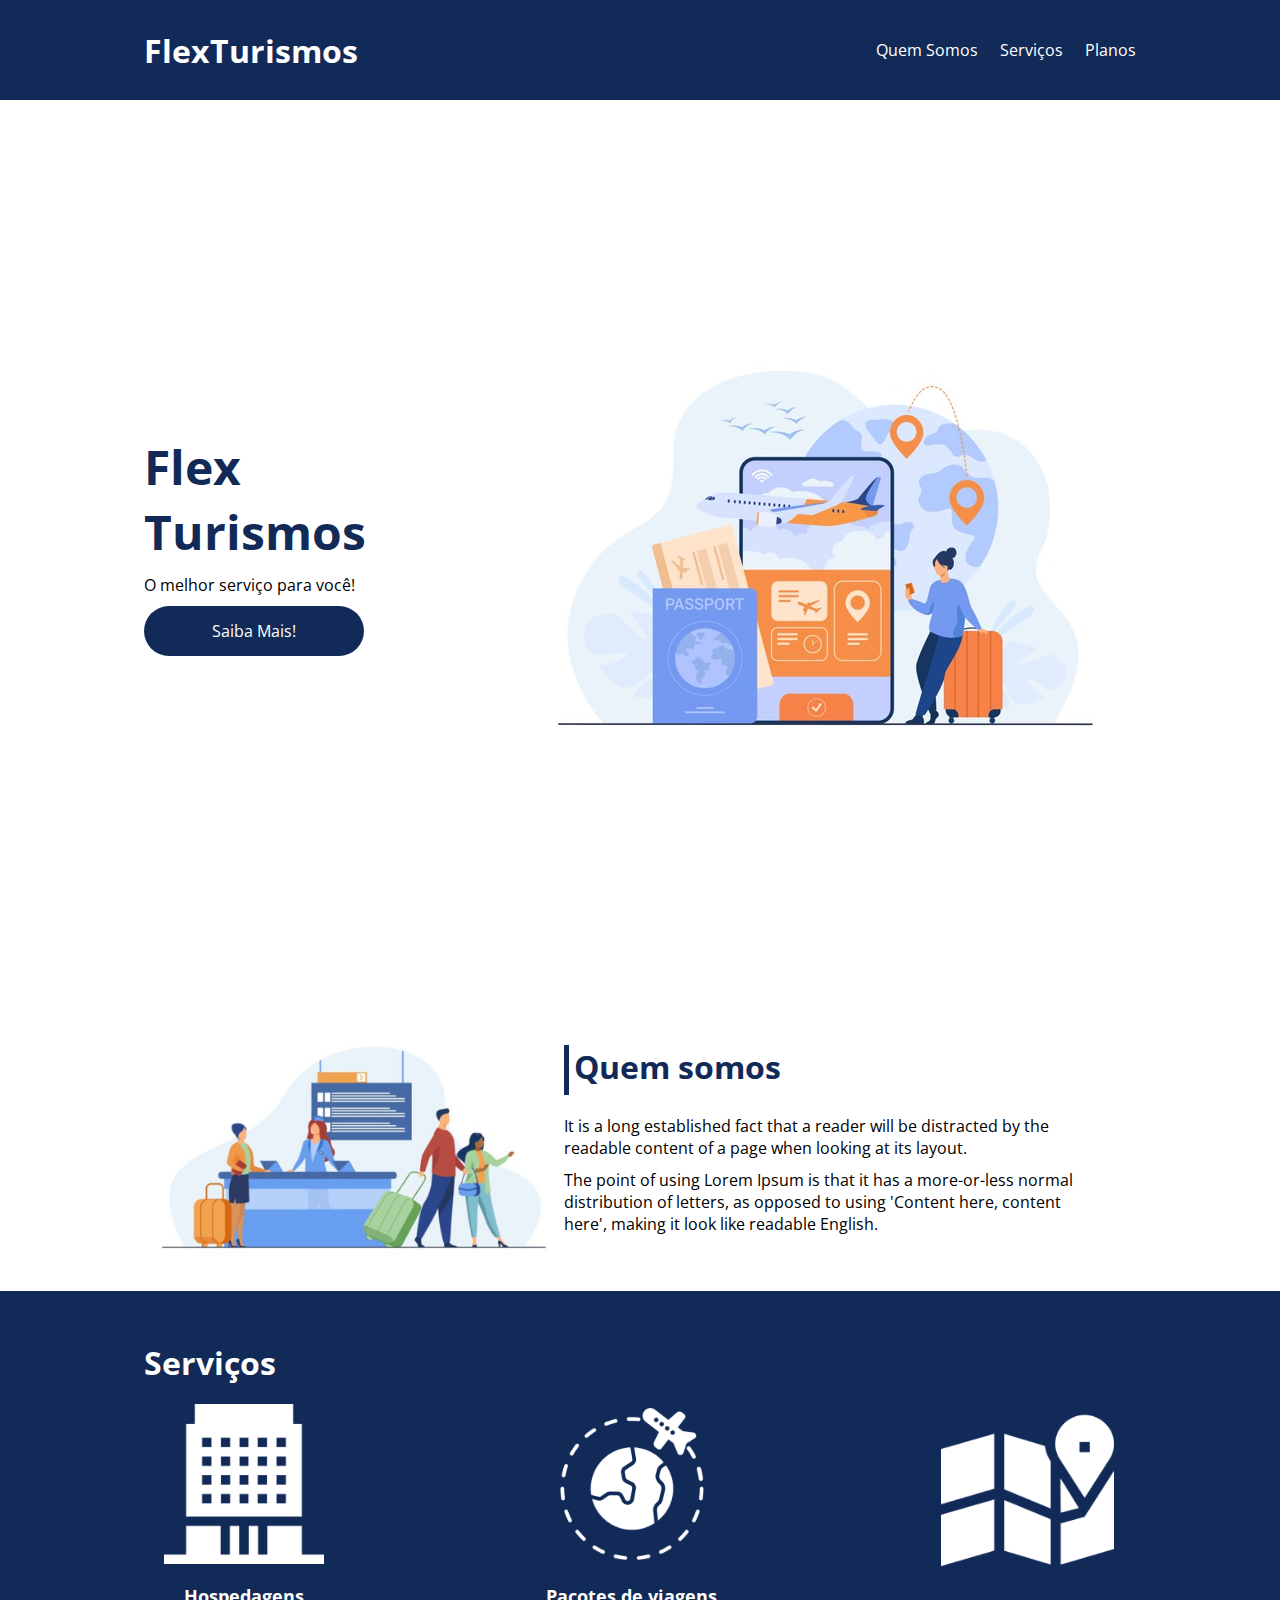
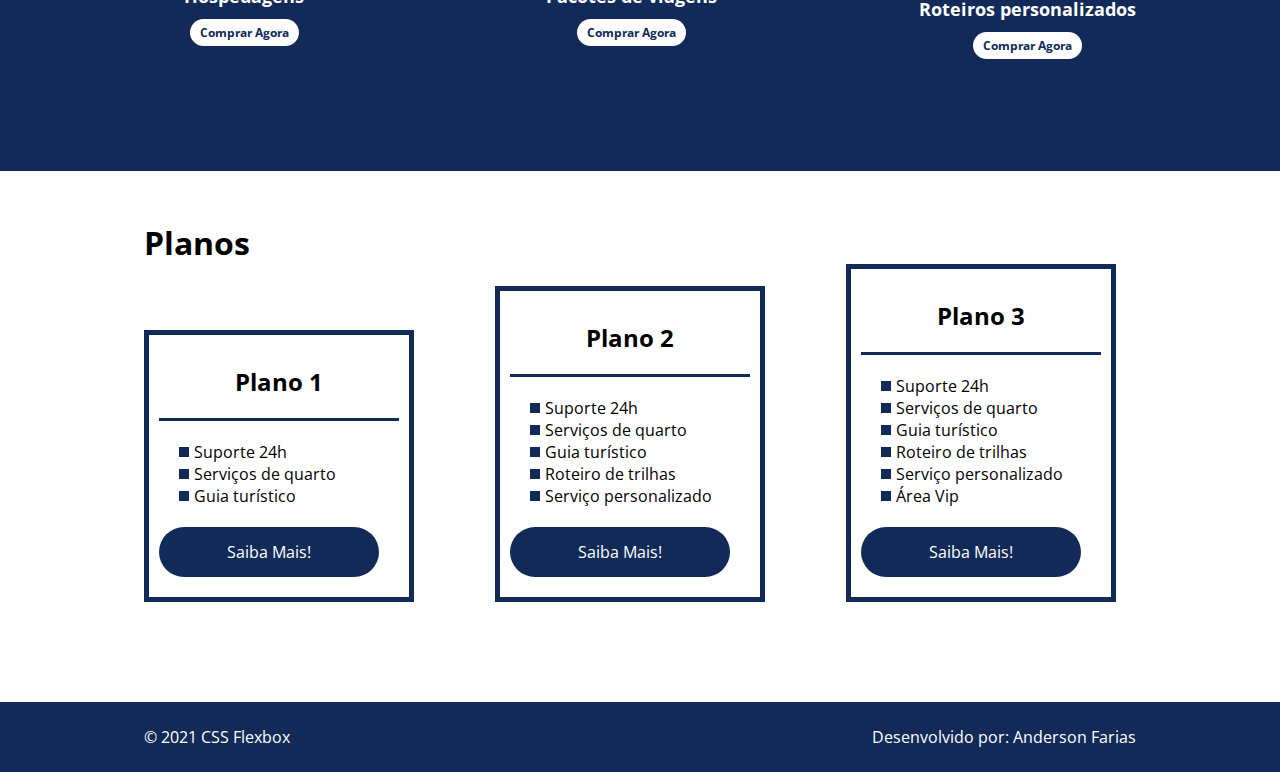
<file: flex-projeto/index.html>
<!DOCTYPE html>
<html lang="pt-br">

<head>
    <meta charset="UTF-8">
    <meta name="viewport" content="width=device-width, initial-scale=1.0">
    <title>Flex Turismos</title>
    <link rel="preconnect" href="https://fonts.googleapis.com/">
    <link rel="preconnect" href="https://fonts.gstatic.com/" crossorigin>
    <link rel="stylesheet" href="https://fonts.googleapis.com/css2?family=Open+Sans:ital,wght@0,300;0,400;0,600;0,700;1,400;1,600&display=swap">
    <link rel="stylesheet" href="./style.css">
</head>

<body>
    <header>
        <div class="flex-container menu">
            <div>
                <h1>FlexTurismos</h1>
            </div>
            <ul class="list-items">
                <li><a href="#quem-somos">Quem Somos</a></li>
                <li><a href="#servicos">Serviços</a></li>
                <li><a href="#planos">Planos</a></li>
            </ul>
        </div>
    </header>

    <div class="flex-container apresentacao">
        <div class="texto-apresentacao">
            <h1>Flex <br>Turismos</h1>
            <p>O melhor serviço para você!</p>
            <a href="" class="btn">Saiba Mais!</a>
        </div>

        <div>
            <div><img src="./images/0-main.png" alt="banner de apresentação"></div>
        </div>
    </div>

    <div class="flex-container" id="quem-somos">
        <div>
            <h2>Quem somos</h2>
            <p>It is a long established fact that a reader will be distracted by the readable content of a page when
                looking at its layout. </p>
            <p>The point of using Lorem Ipsum is that it has a more-or-less normal distribution of letters, as opposed
                to using 'Content here, content here', making it look like readable English.</p>
        </div>

        <div>
            <img src="./images/1-quem-somos.png" alt="balcão de atendimento">
        </div>
    </div>

    <div class="container-externo">
        <div class="flex-container" id="servicos">
            <div>
                <h2>Serviços</h2>
            </div>

            <div class="list-servicos">
                <div class="item-servico">
                    <div><img src="./images/icon-2.png" alt="hospedagens"></div>
                    <p>Hospedagens</p>
                    <a href="#">Comprar Agora</a>
                </div>

                <div class="item-servico">
                    <div><img src="./images/icon-1.png" alt="pacote de viagens"></div>
                    <p>Pacotes de viagens</p>
                    <a href="#">Comprar Agora</a>
                </div>

                <div class="item-servico">
                    <div><img src="./images/icon-3.png" alt="roteiros personalizados"></div>
                    <p>Roteiros personalizados</p>
                    <a href="#">Comprar Agora</a>
                </div>

            </div>
        </div>
    </div>

    <div class="flex-container" id="planos">
        
        <div>
            <h2>Planos</h2>
        </div>

        <div class="list-planos">
            <div class="item-plano">
                <h3>Plano 1</h3>
                <ul>
                    <li>Suporte 24h</li>
                    <li>Serviços de quarto</li>
                    <li>Guia turístico</li>
                </ul>
                <a href="#" class="btn">Saiba Mais!</a>
            </div>

            <div class="item-plano">
                <h3>Plano 2</h3>
                <ul>
                    <li>Suporte 24h</li>
                    <li>Serviços de quarto</li>
                    <li>Guia turístico</li>
                    <li>Roteiro de trilhas</li>
                    <li>Serviço personalizado</li>
                </ul>
                <a href="#" class="btn">Saiba Mais!</a>
            </div>

            <div class="item-plano">
                <h3>Plano 3</h3>
                <ul>
                    <li>Suporte 24h</li>
                    <li>Serviços de quarto</li>
                    <li>Guia turístico</li>
                    <li>Roteiro de trilhas</li>
                    <li>Serviço personalizado</li>
                    <li>Área Vip</li>
                </ul>
                <a href="#" class="btn">Saiba Mais!</a>
            </div>
        </div>
    </div>

    <footer>
        <div class="flex-container footer">
            <p>&copy; 2021 CSS Flexbox</p>
            <p>Desenvolvido por: Anderson Farias</p>
        </div>
    </footer>
</body>

</html>
</file>
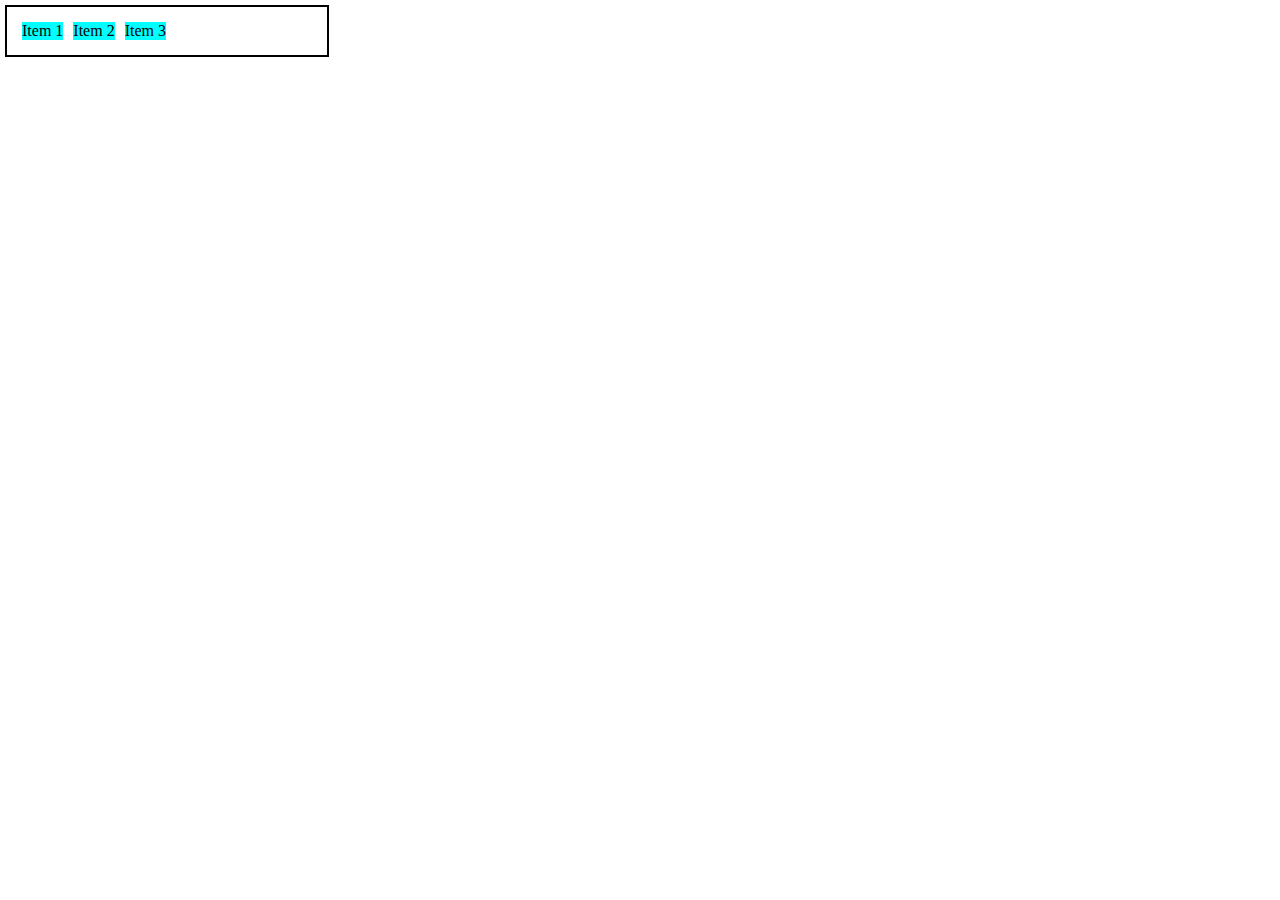
<file: flexbox-css-dio/0-display-flex.html>
<!DOCTYPE html>
<html lang="en">
<head>
    <meta charset="UTF-8">
    <meta http-equiv="X-UA-Compatible" content="IE=edge">
    <meta name="viewport" content="width=device-width, initial-scale=1.0">
    <title>Fundamentos - display flex</title>
    <style>
        body {
            background-color: white;
            color: black;
            margin: 5px;
        }
        .flex {
            max-width: 300px;
            padding: 10px;
            border: 2px solid black;
            display: flex;
        }
        .item {
            background-color: aqua;
            margin: 5px;
        }
    </style>
</head>
<body>
    <div class="flex">
        <div class="item">Item 1</div>
        <div class="item">Item 2</div>
        <div class="item">Item 3</div>
    </div>
</body>
</html>
</file>
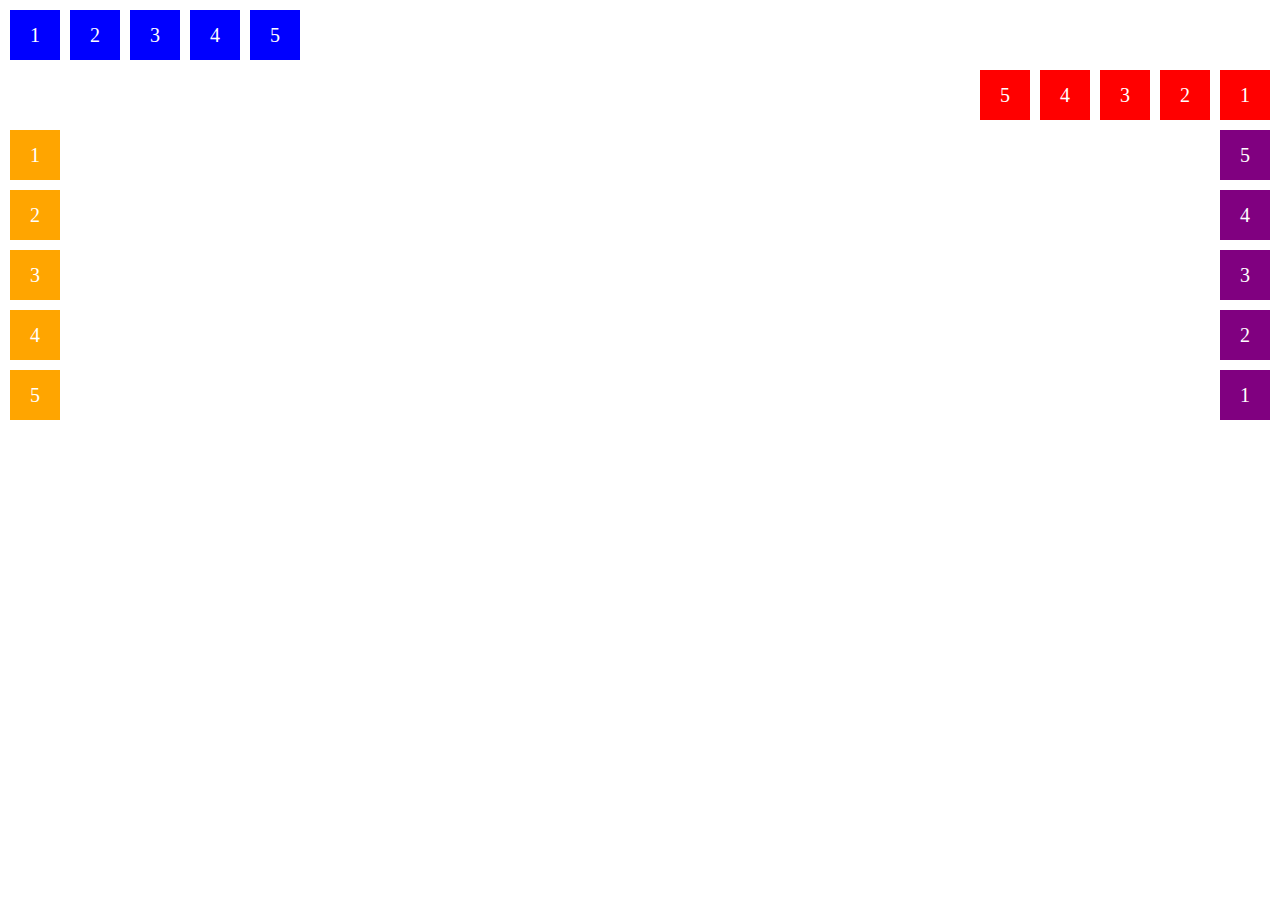
<file: flexbox-css-dio/1-display-flex.html>
<!DOCTYPE html>
<html lang="en">
<head>
    <meta charset="UTF-8">
    <meta http-equiv="X-UA-Compatible" content="IE=edge">
    <meta name="viewport" content="width=device-width, initial-scale=1.0">
    <title>Fundamentos - flex direction</title>
    <style>
        body {
            background-color: white;
            color: black;
            margin: 5px;
        }
        .flex-container {
            margin: 0;
            padding: 0;
            display: flex;
            list-style: none;
        }
        .flex-item {
            background-color: blue;
            height: 50px;
            width: 50px;
            line-height: 50px;
            font-size: 20px;
            color: white;
            text-align: center;
            margin: 5px;
        }
        .row {
            flex-direction: row;
        }
        .row-reverse {
            flex-direction: row-reverse;
        }
        .row-reverse li {
            background-color: red;
        }
        .column {
            float: left;
            flex-direction: column;
        }
        .column li {
            background-color: orange;
        }
        .column-reverse {
            float: right;
            flex-direction: column-reverse;
        }
        .column-reverse li {
            background-color: purple;
        }
    </style>
</head>
<body>
    <ul class="flex-container row">
        <li class="flex-item">1</li>
        <li class="flex-item">2</li>
        <li class="flex-item">3</li>
        <li class="flex-item">4</li>
        <li class="flex-item">5</li>
    </ul>
    <ul class="flex-container row-reverse">
        <li class="flex-item">1</li>
        <li class="flex-item">2</li>
        <li class="flex-item">3</li>
        <li class="flex-item">4</li>
        <li class="flex-item">5</li>
    </ul>
    <ul class="flex-container column">
        <li class="flex-item">1</li>
        <li class="flex-item">2</li>
        <li class="flex-item">3</li>
        <li class="flex-item">4</li>
        <li class="flex-item">5</li>
    </ul>
    <ul class="flex-container column-reverse">
        <li class="flex-item">1</li>
        <li class="flex-item">2</li>
        <li class="flex-item">3</li>
        <li class="flex-item">4</li>
        <li class="flex-item">5</li>
    </ul>
</body>
</html>
</file>
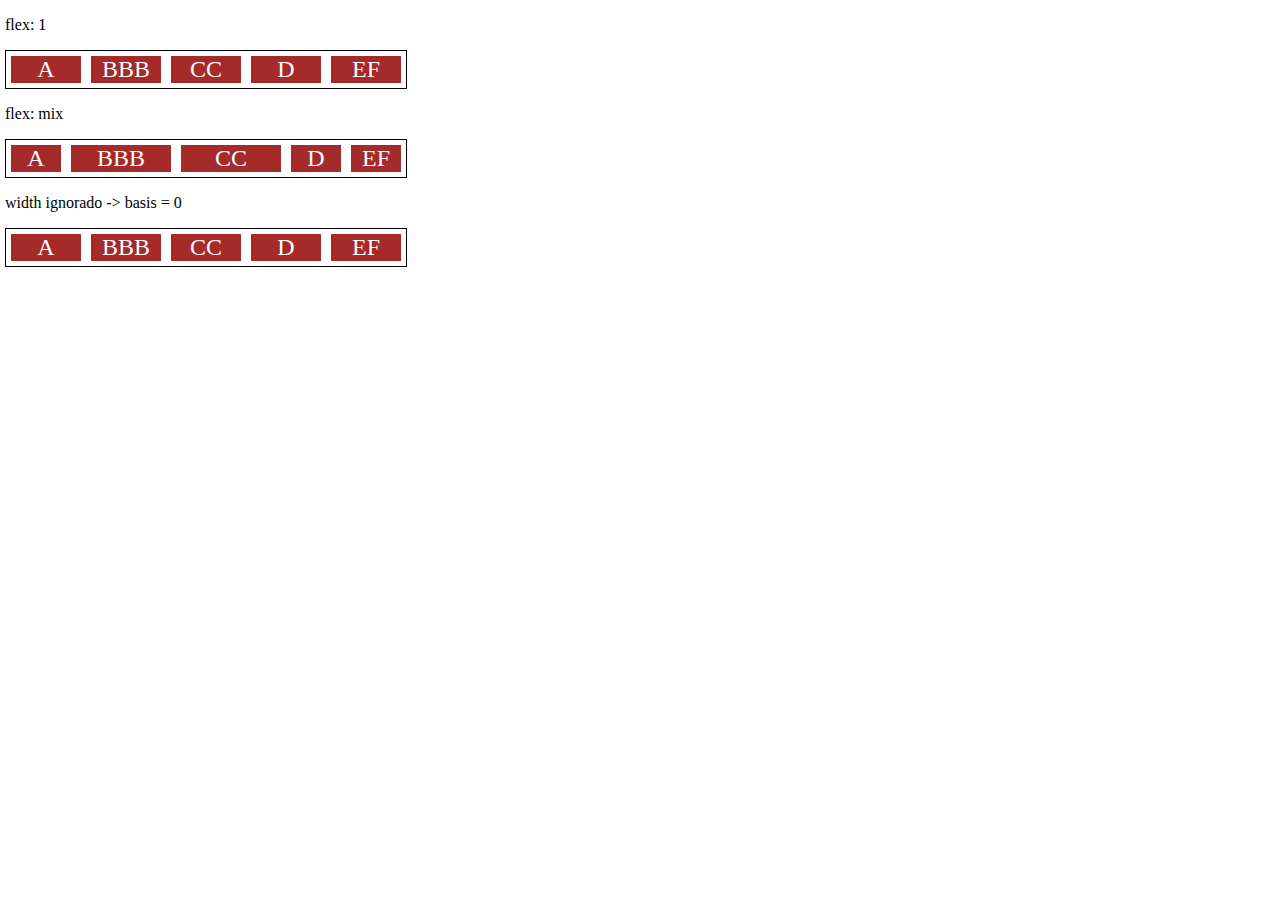
<file: flexbox-css-dio/10-flex.html>
<!DOCTYPE html>
<html lang="en">

<head>
    <meta charset="UTF-8">
    <meta name="viewport" content="width=device-width, initial-scale=1.0">
    <title>Fundamentos - flex</title>
    <style>
        body {
            background-color: white;
            color: black;
            margin: 5px;
        }

        .flex-container {
            display: flex;
            border: 1px solid black;
            max-width: 400px;
            margin-bottom: 10px;
        }

        .item {
            background-color: brown;
            color: white;
            font-size: 24px;
            text-align: center;
            margin: 5PX;
        }

        .flex-1 {
            flex: 1;
            /* grow = 1, shrink = 1, basis = 0 */
        }

        .largura {
            width: 200px;
            /* min-width: 250px; */
        }

        .flex-2 {
            flex: 2;
            /* grow = 2, shrink = 1, basis = 0 */
        }
    </style>
</head>

<body>
    <p>flex: 1</p>
    <div class="flex-container">
        <div class="item flex-1">A</div>
        <div class="item flex-1">BBB</div>
        <div class="item flex-1">CC</div>
        <div class="item flex-1">D</div>
        <div class="item flex-1">EF</div>
    </div>

    <p>flex: mix</p>
    <div class="flex-container">
        <div class="item flex-1">A</div>
        <div class="item flex-2">BBB</div>
        <div class="item flex-2">CC</div>
        <div class="item flex-1">D</div>
        <div class="item flex-1">EF</div>
    </div>

    <p>width ignorado -> basis = 0</p>
    <div class="flex-container">
        <div class="item flex-1 largura">A</div>
        <div class="item flex-1 largura">BBB</div>
        <div class="item flex-1 largura">CC</div>
        <div class="item flex-1 largura">D</div>
        <div class="item flex-1 largura">EF</div>
    </div>
</body>

</html>
</file>
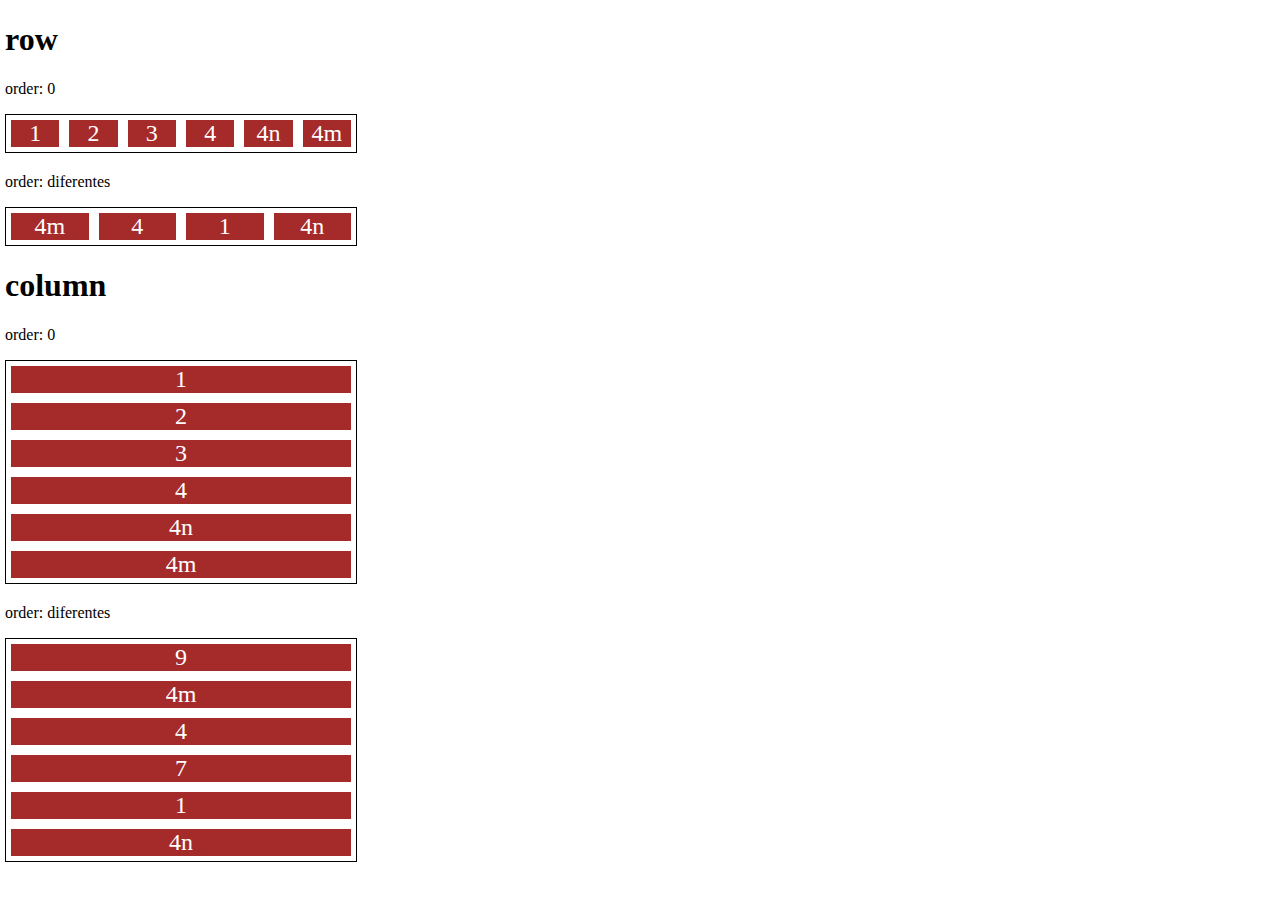
<file: flexbox-css-dio/11-order.html>
<!DOCTYPE html>
<html lang="en">

<head>
    <meta charset="UTF-8">
    <meta name="viewport" content="width=device-width, initial-scale=1.0">
    <title>Fundamentos - order</title>

    <style>
        body {
            background-color: white;
            color: black;
            margin: 5px;
        }

        .flex-container {
            display: flex;
            max-width: 350px;
            border: 1px solid black;
            margin-bottom: 20px;
        }

        .item {
            flex: 1;
            background: brown;
            color: white;
            text-align: center;
            font-size: 24px;
            margin: 5px;
        }

        .o1 {
            order: 1;
        }

        .o2 {
            order: 2;
        }

        .o3 {
            order: 3;
        }

        .o4 {
            order: 4;
        }

        .direction {
            flex-direction: column;
        }
    </style>
</head>

<body>
    <h1>row</h1>
    <p>order: 0</p>
    <div class="flex-container">
        <div class="item">1</div>
        <div class="item">2</div>
        <div class="item">3</div>
        <div class="item">4</div>
        <div class="item">4n</div>
        <div class="item">4m</div>
    </div>

    <p>order: diferentes</p>
    <div class="flex-container">
        <div class="item o3">1</div>
        <div class="item o2">4</div>
        <div class="item o3">4n</div>
        <div class="item o1">4m</div>
    </div>


    <h1>column</h1>
    <p>order: 0</p>
    <div class="flex-container direction">
        <div class="item">1</div>
        <div class="item">2</div>
        <div class="item">3</div>
        <div class="item">4</div>
        <div class="item">4n</div>
        <div class="item">4m</div>
    </div>

    <p>order: diferentes</p>
    <div class="flex-container direction">
        <div class="item o3">7</div>
        <div class="item o1">9</div>
        <div class="item o3">1</div>
        <div class="item o2">4</div>
        <div class="item o3">4n</div>
        <div class="item o1">4m</div>
    </div>
</body>

</html>
</file>
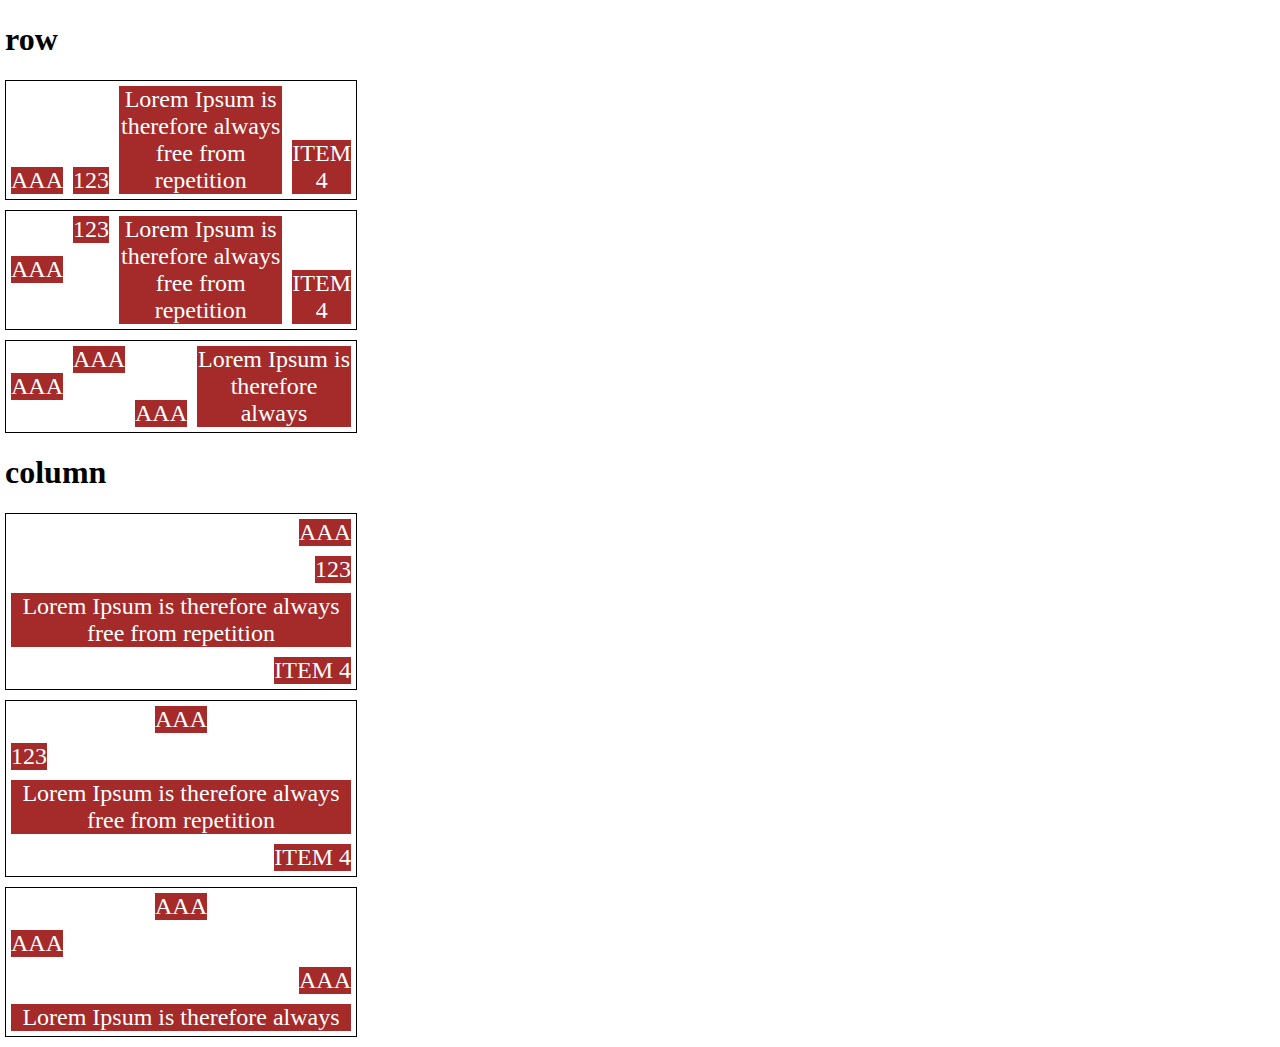
<file: flexbox-css-dio/12-align-self.html>
<!DOCTYPE html>
<html lang="en">

<head>
    <meta charset="UTF-8">
    <meta name="viewport" content="width=device-width, initial-scale=1.0">
    <title>Fundamnetos - align self</title>

    <style>
        body {
            background-color: white;
            color: black;
            margin: 5px;
        }

        .flex-container {
            max-width: 350px;
            border: 1px solid;
            margin-bottom: 10px;
            display: flex;
        }

        .align-container {
            align-items: flex-end;
        }

        .item {
            background-color: brown;
            color: white;
            font-size: 24px;
            text-align: center;
            margin: 5px;
        }

        .center {
            align-self: center;
        }

        .start {
            align-self: flex-start;
        }

        .end {
            align-self: flex-end;
        }

        .baseline {
            align-self: baseline;
        }

        .stretch {
            align-self: stretch;
        }

        .auto {
            align-self: auto;
        }

        .direction {
            flex-direction: column;
        }
    </style>
</head>

<body>

    <h1>row</h1>
    <section class="flex-container align-container">
        <div class="item auto">AAA</div>
        <div class="item auto">123</div>
        <div class="item auto">Lorem Ipsum is therefore always free from repetition</div>
        <div class="item auto">ITEM 4</div>
    </section>

    <section class="flex-container">
        <div class="item center">AAA</div>
        <div class="item start">123</div>
        <div class="item stretch">Lorem Ipsum is therefore always free from repetition</div>
        <div class="item end">ITEM 4</div>
    </section>

    <section class="flex-container">
        <div class="item center">AAA</div>
        <div class="item start">AAA</div>
        <div class="item end">AAA</div>
        <div class="item stretch">Lorem Ipsum is therefore always</div>
    </section>

    <h1>column</h1>

    <section class="flex-container align-container direction">
        <div class="item auto">AAA</div>
        <div class="item auto">123</div>
        <div class="item auto">Lorem Ipsum is therefore always free from repetition</div>
        <div class="item auto">ITEM 4</div>
    </section>

    <section class="flex-container direction">
        <div class="item center">AAA</div>
        <div class="item start">123</div>
        <div class="item stretch">Lorem Ipsum is therefore always free from repetition</div>
        <div class="item end">ITEM 4</div>
    </section>

    <section class="flex-container direction">
        <div class="item center">AAA</div>
        <div class="item start">AAA</div>
        <div class="item end">AAA</div>
        <div class="item stretch">Lorem Ipsum is therefore always</div>
    </section>


</body>

</html>
</file>
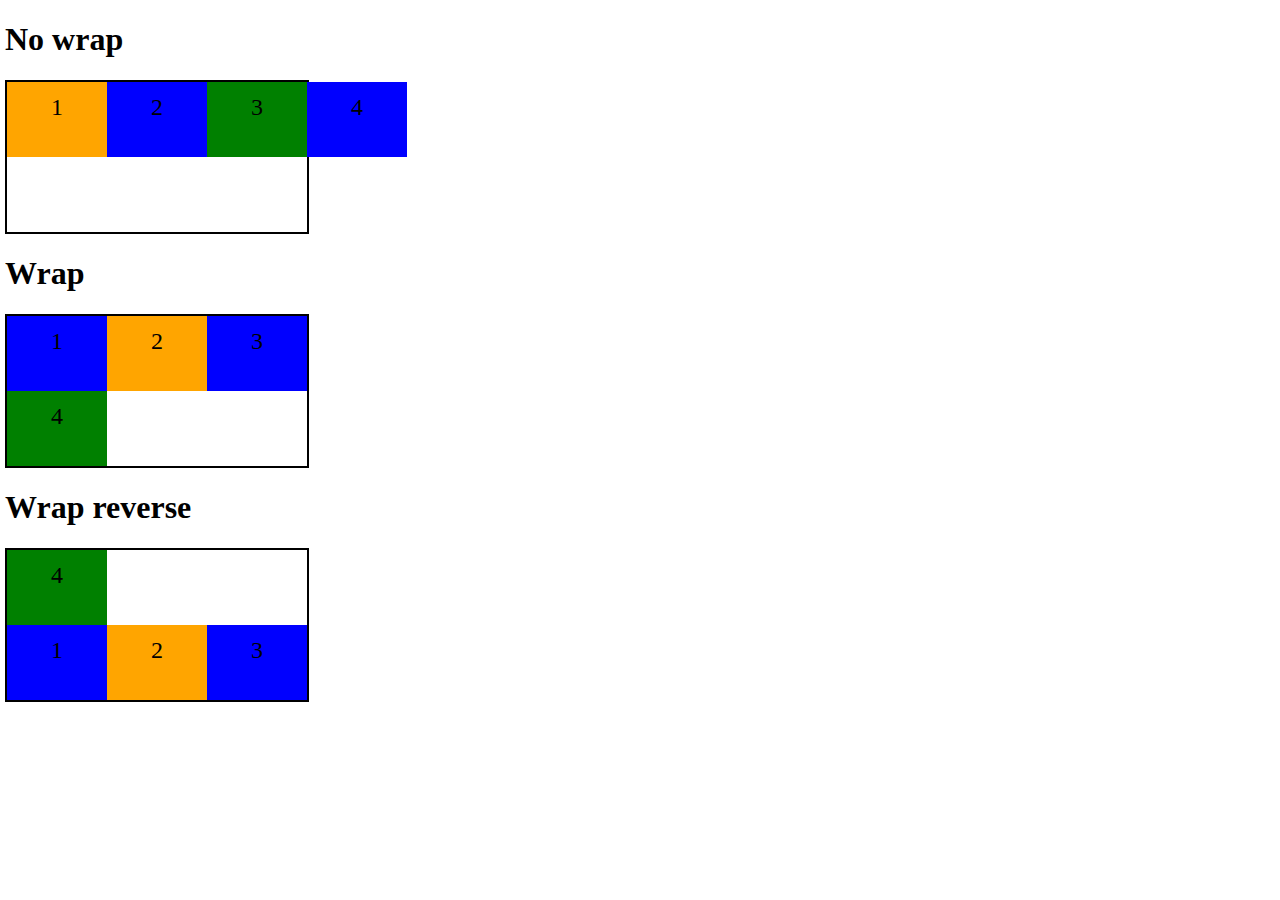
<file: flexbox-css-dio/2-flex-wrap.html>
<!DOCTYPE html>
<html lang="en">

<head>
    <meta charset="UTF-8">
    <meta http-equiv="X-UA-Compatible" content="IE=edge">
    <meta name="viewport" content="width=device-width, initial-scale=1.0">
    <title>Fundamentos - Flex wrap</title>
    <style>
        body {
            background-color: white;
            color: black;
            margin: 5px;
        }

        .flex-container {
            display: flex;
            height: 150px;
            border: 2px solid black;
            max-width: 300px;
        }

        .item {
            font-size: 24px;
            height: 50%;
            text-align: center;
            min-width: 100px;
            line-height: 50px;
        }

        .nowrap {
            flex-wrap: nowrap;
        }

        .wrap {
            flex-wrap: wrap;
        }

        .wrap-reverse {
            flex-wrap: wrap-reverse;
        }

        .blue {
            background-color: blue;
        }

        .orange {
            background-color: orange;
        }

        .green {
            background-color: green;
        }
    </style>
</head>

<body>
    <h1>No wrap</h1>
    <div class="flex-container nowrap">
        <div class="item orange">1</div>
        <div class="item blue">2</div>
        <div class="item green">3</div>
        <div class="item blue">4</div>
    </div>

    <h1>Wrap</h1>
    <div class="flex-container wrap">
        <div class="item blue">1</div>
        <div class="item orange">2</div>
        <div class="item blue">3</div>
        <div class="item green">4</div>
    </div>

    <h1>Wrap reverse</h1>
    <div class="flex-container wrap-reverse">
        <div class="item blue">1</div>
        <div class="item orange">2</div>
        <div class="item blue">3</div>
        <div class="item green">4</div>
    </div>
</body>

</html>
</file>
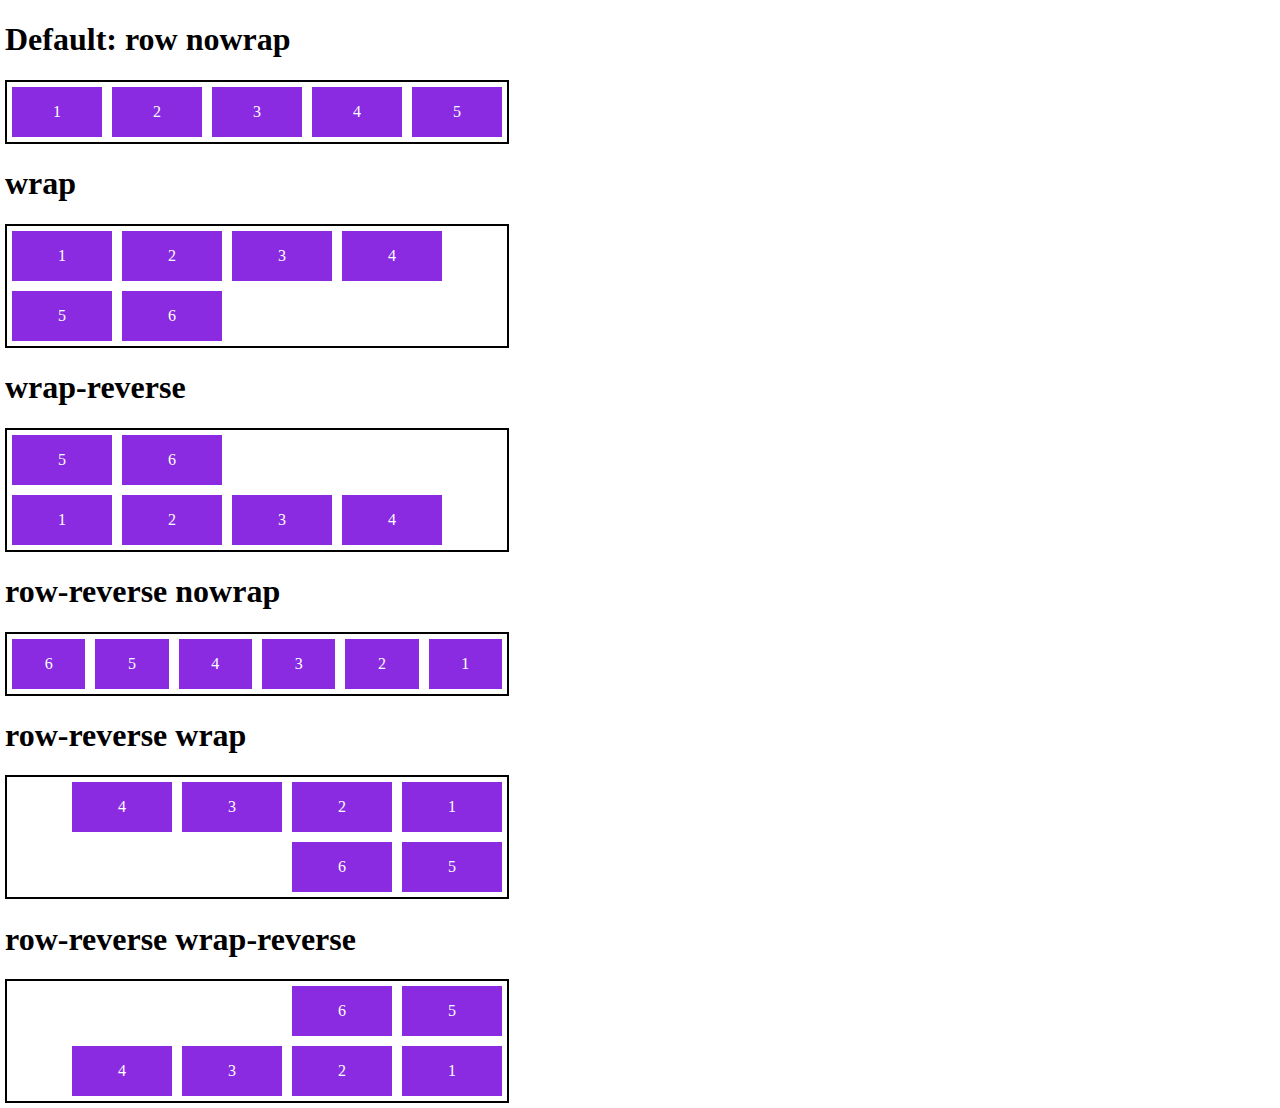
<file: flexbox-css-dio/3-flex-flow.html>
<!DOCTYPE html>
<html lang="en">

<head>
    <meta charset="UTF-8">
    <meta http-equiv="X-UA-Compatible" content="IE=edge">
    <meta name="viewport" content="width=device-width, initial-scale=1.0">
    <title>Fundamentos - Flex flow</title>
    <style>
        body {
            background-color: white;
            color: black;
            margin: 5px;
        }

        .flex-container {
            display: flex;
            border: 2px solid black;
            max-width: 500px;
        }

        .default {
            flex-flow: row nowrap;
        }

        .wrap {
            flex-flow: row wrap;
        }

        .wrap-reverse {
            flex-flow: row wrap-reverse;
        }

        .r-nowrap {
            flex-flow: row-reverse nowrap;
        }

        .r-wrap {
            flex-flow: row-reverse wrap;
        }

        .rr-wrap {
            flex-flow: row-reverse wrap-reverse;
        }

        .item {
            background-color: blueviolet;
            margin: 5px;
            color: white;
            text-align: center;
            width: 100px;
            height: 50px;
            line-height: 50px;
        }
    </style>
</head>

<body>
    <h1>Default: row nowrap</h1>
    <div class="flex-container default">
        <div class="item">1</div>
        <div class="item">2</div>
        <div class="item">3</div>
        <div class="item">4</div>
        <div class="item">5</div>
    </div>

    <h1>wrap</h1>
    <div class="flex-container wrap">
        <div class="item">1</div>
        <div class="item">2</div>
        <div class="item">3</div>
        <div class="item">4</div>
        <div class="item">5</div>
        <div class="item">6</div>
    </div>

    <h1>wrap-reverse</h1>
    <div class="flex-container wrap-reverse">
        <div class="item">1</div>
        <div class="item">2</div>
        <div class="item">3</div>
        <div class="item">4</div>
        <div class="item">5</div>
        <div class="item">6</div>
    </div>

    <h1>row-reverse nowrap</h1>
    <div class="flex-container r-nowrap">
        <div class="item">1</div>
        <div class="item">2</div>
        <div class="item">3</div>
        <div class="item">4</div>
        <div class="item">5</div>
        <div class="item">6</div>
    </div>

    <h1>row-reverse wrap</h1>
    <div class="flex-container r-wrap">
        <div class="item">1</div>
        <div class="item">2</div>
        <div class="item">3</div>
        <div class="item">4</div>
        <div class="item">5</div>
        <div class="item">6</div>
    </div>

    <h1>row-reverse wrap-reverse</h1>
    <div class="flex-container rr-wrap">
        <div class="item">1</div>
        <div class="item">2</div>
        <div class="item">3</div>
        <div class="item">4</div>
        <div class="item">5</div>
        <div class="item">6</div>
    </div>
</body>

</html>
</file>
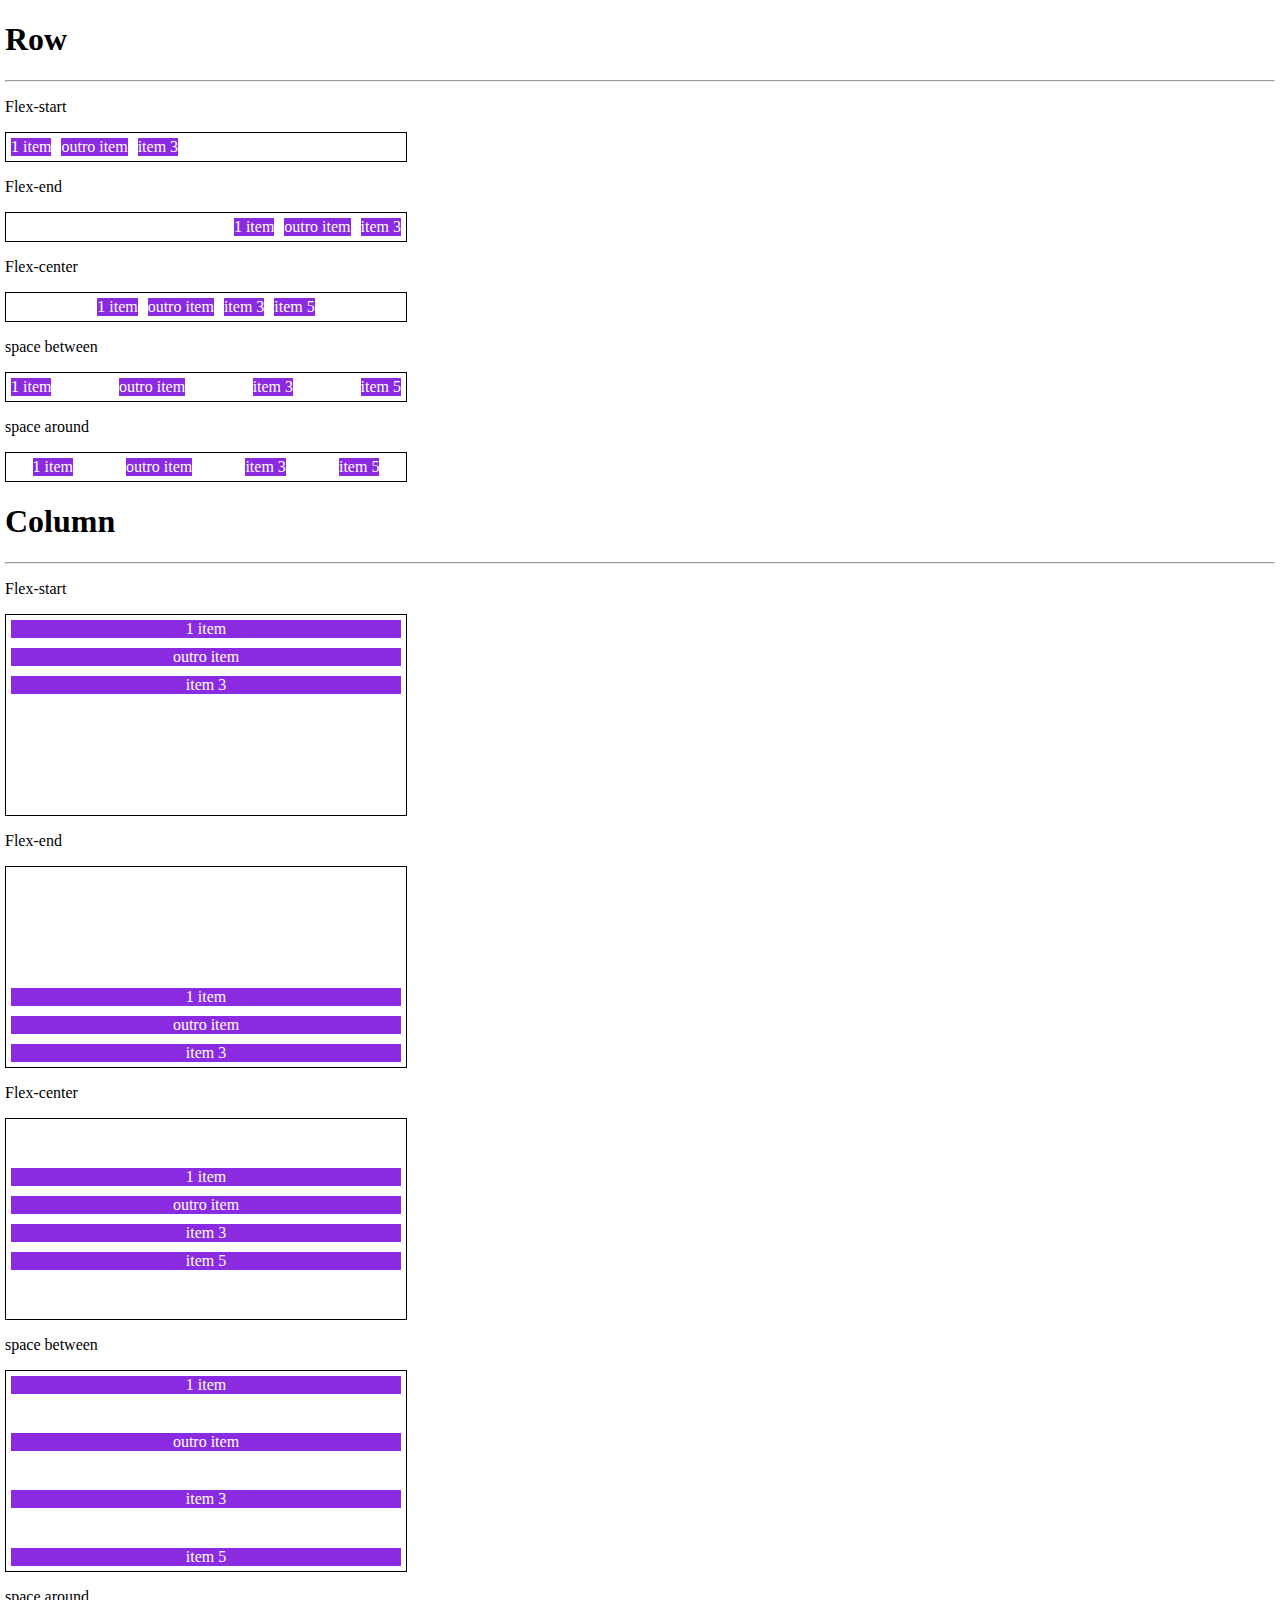
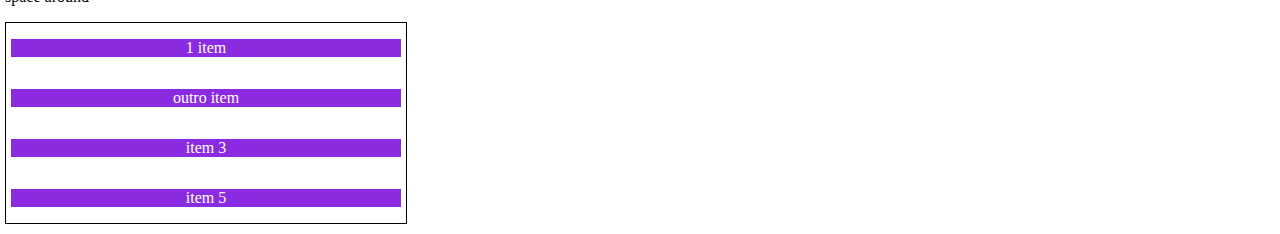
<file: flexbox-css-dio/4-justify-content.html>
<!DOCTYPE html>
<html lang="en">

<head>
    <meta charset="UTF-8">
    <meta http-equiv="X-UA-Compatible" content="IE=edge">
    <meta name="viewport" content="width=device-width, initial-scale=1.0">
    <title>Fundamentos - Justify content</title>
    <style>
        body {
            background-color: white;
            color: black;
            margin: 5px;
        }

        .container {
            max-width: 400px;
            border: 1px solid black;
            margin: 0;
            display: flex;
            margin-bottom: 10px;
        }

        .item {
            background-color: blueviolet;
            margin: 5px;
            text-align: center;
            color: white;
        }

        .flex-start {
            justify-content: flex-start;
        }

        .flex-end {
            justify-content: flex-end;
        }

        .center {
            justify-content: center;
        }

        .space-between {
            justify-content: space-between;
        }

        .space-around {
            justify-content: space-around;
        }

        .column {
            flex-direction: column;
            min-height: 200px;
        }
    </style>
</head>

<body>
    <div id="row">
        <h1>Row</h1>
        <hr />
        <p>Flex-start</p>
        <section class="container flex-start">
            <div class="item">1 item</div>
            <div class="item">outro item</div>
            <div class="item">item 3</div>
        </section>

        <p>Flex-end</p>
        <section class="container flex-end">
            <div class="item">1 item</div>
            <div class="item">outro item</div>
            <div class="item">item 3</div>
        </section>

        <p>Flex-center</p>
        <section class="container center">
            <div class="item">1 item</div>
            <div class="item">outro item</div>
            <div class="item">item 3</div>
            <div class="item">item 5</div>
        </section>

        <p>space between</p>
        <section class="container space-between">
            <div class="item">1 item</div>
            <div class="item">outro item</div>
            <div class="item">item 3</div>
            <div class="item">item 5</div>
        </section>

        <p>space around</p>
        <section class="container space-around">
            <div class="item">1 item</div>
            <div class="item">outro item</div>
            <div class="item">item 3</div>
            <div class="item">item 5</div>
        </section>
    </div>

    <div id="column">
        <h1>Column</h1>
        <hr />
        <p>Flex-start</p>
        <section class="container flex-start column">
            <div class="item">1 item</div>
            <div class="item">outro item</div>
            <div class="item">item 3</div>
        </section>

        <p>Flex-end</p>
        <section class="container flex-end column">
            <div class="item">1 item</div>
            <div class="item">outro item</div>
            <div class="item">item 3</div>
        </section>

        <p>Flex-center</p>
        <section class="container center column">
            <div class="item">1 item</div>
            <div class="item">outro item</div>
            <div class="item">item 3</div>
            <div class="item">item 5</div>
        </section>

        <p>space between</p>
        <section class="container space-between column">
            <div class="item">1 item</div>
            <div class="item">outro item</div>
            <div class="item">item 3</div>
            <div class="item">item 5</div>
        </section>

        <p>space around</p>
        <section class="container space-around column">
            <div class="item">1 item</div>
            <div class="item">outro item</div>
            <div class="item">item 3</div>
            <div class="item">item 5</div>
        </section>
    </div>
</body>

</html>
</file>
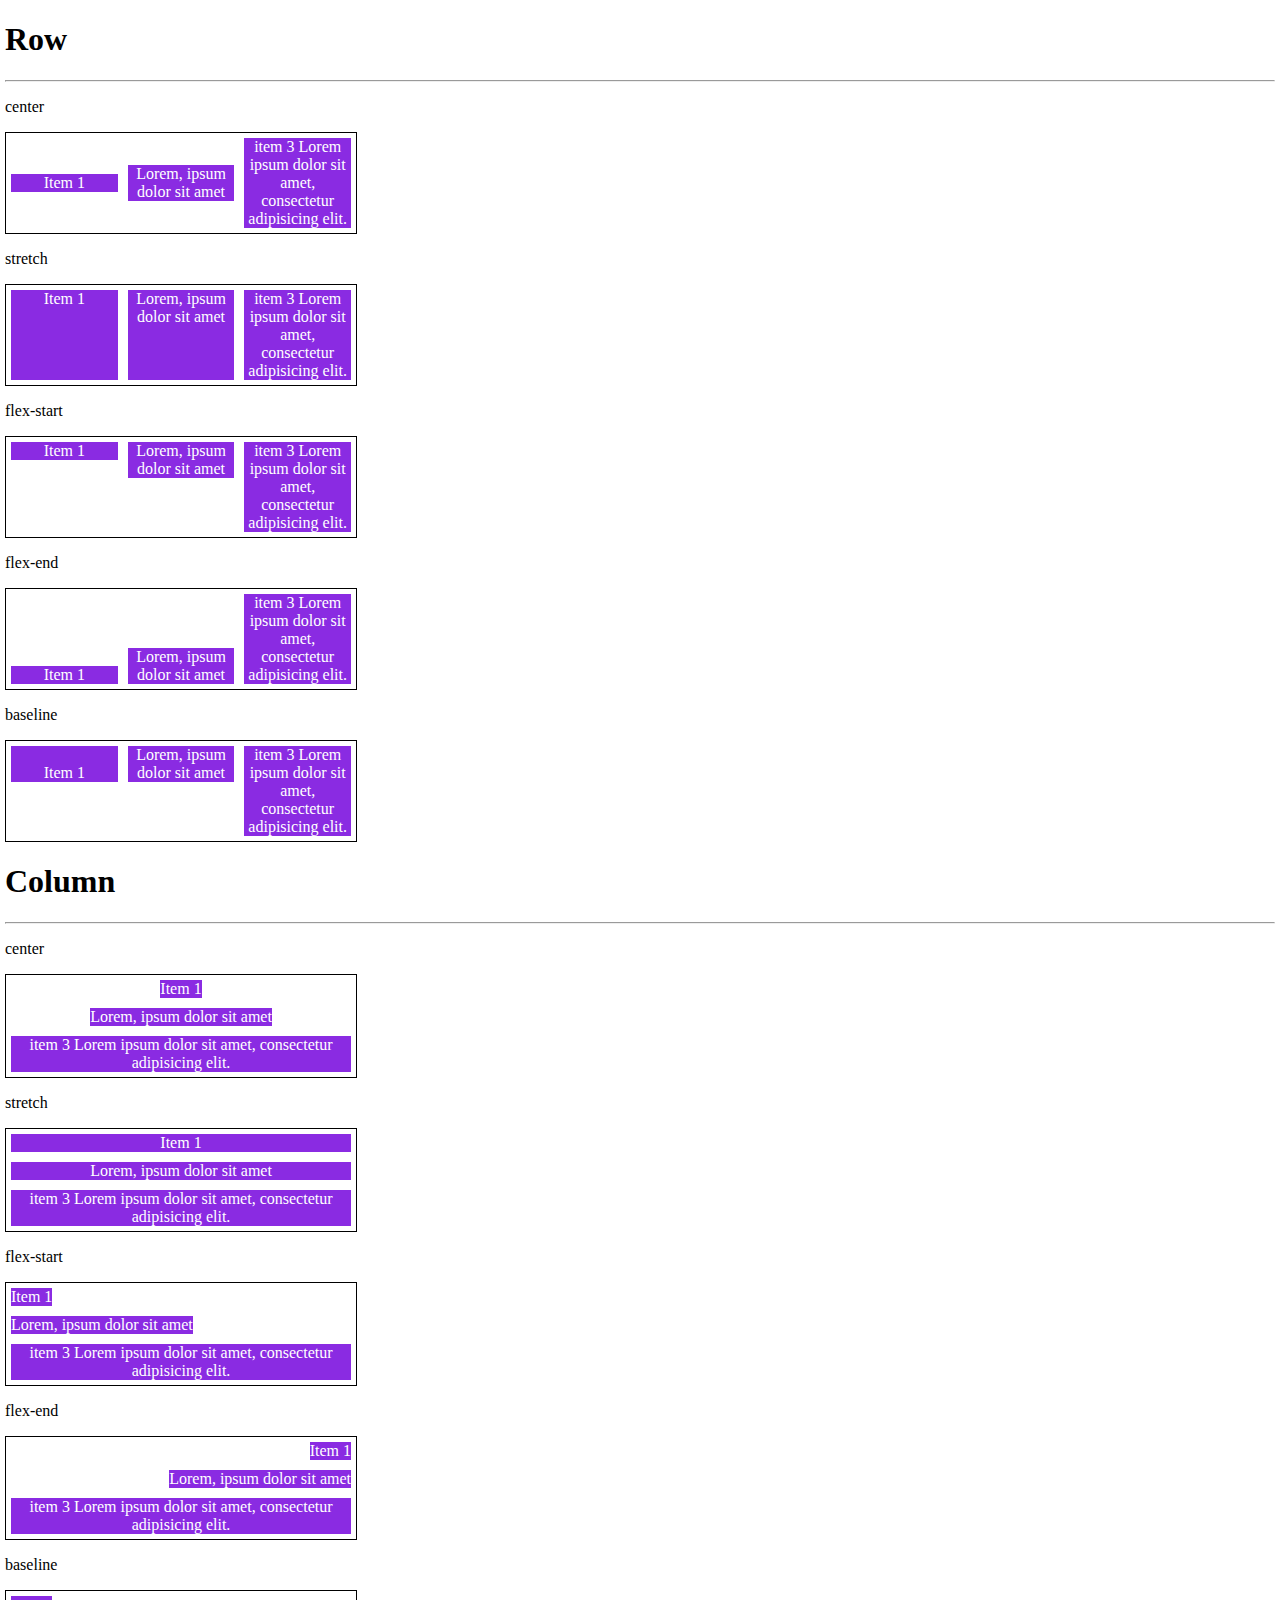
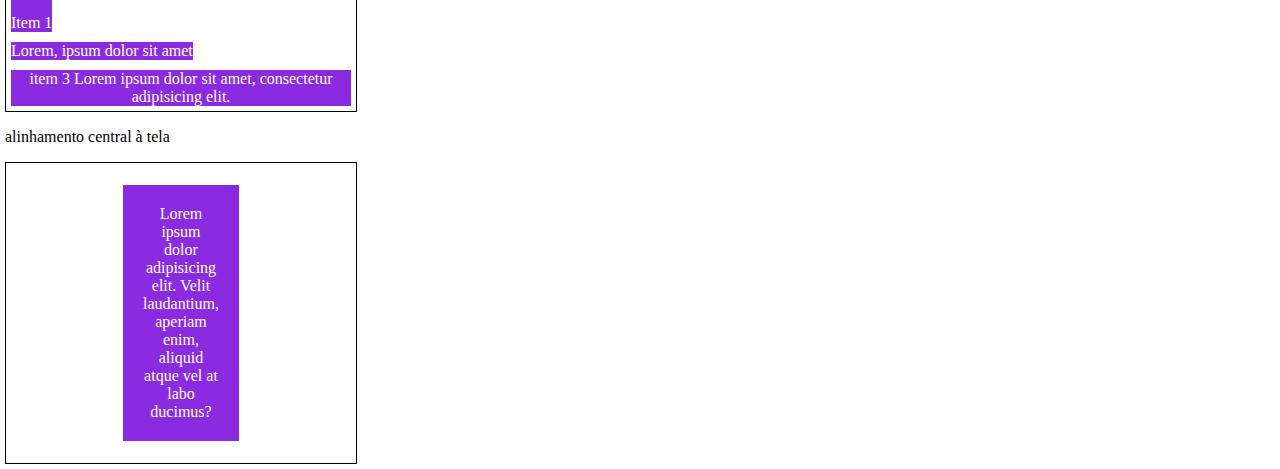
<file: flexbox-css-dio/5-align-items.html>
<!DOCTYPE html>
<html lang="en">

<head>
    <meta charset="UTF-8">
    <meta http-equiv="X-UA-Compatible" content="IE=edge">
    <meta name="viewport" content="width=device-width, initial-scale=1.0">
    <title>Fundamentos - Align Items</title>
    <style>
        body {
            background-color: white;
            color: black;
            margin: 5px;
        }

        .container {
            max-width: 350px;
            border: 1px solid black;
            display: flex;
        }

        .item {
            background-color: blueviolet;
            margin: 5px;
            color: white;
            text-align: center;
            flex: 1;
        }

        .center {
            align-items: center;
        }

        .stretch {
            align-items: stretch;
        }

        .flex-start {
            align-items: flex-start;
        }

        .flex-end {
            align-items: flex-end;
        }

        .baseline {
            align-items: baseline;
        }

        .column {
            flex-direction: column;
        }

        .central {
            height: 300px;
            justify-content: center;
            align-items: center;
        }

        .central .item {
            flex: 0;
            padding: 20px;
        }
    </style>
</head>

<body>
    <div id="row">
        <h1>Row</h1>
        <hr />
        <p>center</p>
        <section class="container center flex">
            <div class="item">Item 1</div>
            <div class="item">Lorem, ipsum dolor sit amet</div>
            <div class="item">item 3 Lorem ipsum dolor sit amet, consectetur adipisicing elit.</div>
        </section>

        <p>stretch</p>
        <section class="container stretch flex">
            <div class="item">Item 1</div>
            <div class="item">Lorem, ipsum dolor sit amet</div>
            <div class="item">item 3 Lorem ipsum dolor sit amet, consectetur adipisicing elit.</div>
        </section>

        <p>flex-start</p>
        <section class="container flex-start flex">
            <div class="item">Item 1</div>
            <div class="item">Lorem, ipsum dolor sit amet</div>
            <div class="item">item 3 Lorem ipsum dolor sit amet, consectetur adipisicing elit.</div>
        </section>

        <p>flex-end</p>
        <section class="container flex-end flex">
            <div class="item">Item 1</div>
            <div class="item">Lorem, ipsum dolor sit amet</div>
            <div class="item">item 3 Lorem ipsum dolor sit amet, consectetur adipisicing elit.</div>
        </section>

        <p>baseline</p>
        <section class="container baseline flex">
            <div class="item"><br>Item 1</div>
            <div class="item">Lorem, ipsum dolor sit amet</div>
            <div class="item">item 3 Lorem ipsum dolor sit amet, consectetur adipisicing elit.</div>
        </section>
    </div>

    <div id="column">
        <h1>Column</h1>
        <hr />
        <p>center</p>
        <section class="container center column">
            <div class="item">Item 1</div>
            <div class="item">Lorem, ipsum dolor sit amet</div>
            <div class="item">item 3 Lorem ipsum dolor sit amet, consectetur adipisicing elit.</div>
        </section>

        <p>stretch</p>
        <section class="container stretch column">
            <div class="item">Item 1</div>
            <div class="item">Lorem, ipsum dolor sit amet</div>
            <div class="item">item 3 Lorem ipsum dolor sit amet, consectetur adipisicing elit.</div>
        </section>

        <p>flex-start</p>
        <section class="container flex-start column">
            <div class="item">Item 1</div>
            <div class="item">Lorem, ipsum dolor sit amet</div>
            <div class="item">item 3 Lorem ipsum dolor sit amet, consectetur adipisicing elit.</div>
        </section>

        <p>flex-end</p>
        <section class="container flex-end column">
            <div class="item">Item 1</div>
            <div class="item">Lorem, ipsum dolor sit amet</div>
            <div class="item">item 3 Lorem ipsum dolor sit amet, consectetur adipisicing elit.</div>
        </section>

        <p>baseline</p>
        <section class="container baseline column">
            <div class="item"><br>Item 1</div>
            <div class="item">Lorem, ipsum dolor sit amet</div>
            <div class="item">item 3 Lorem ipsum dolor sit amet, consectetur adipisicing elit.</div>
        </section>
    </div>

    <p>alinhamento central à tela</p>
    <section class="central center container">
        <div class="item">Lorem ipsum dolor adipisicing elit. Velit laudantium, aperiam enim,
            aliquid atque vel at labo
            ducimus?</div>
    </section>
</body>

</html>
</file>
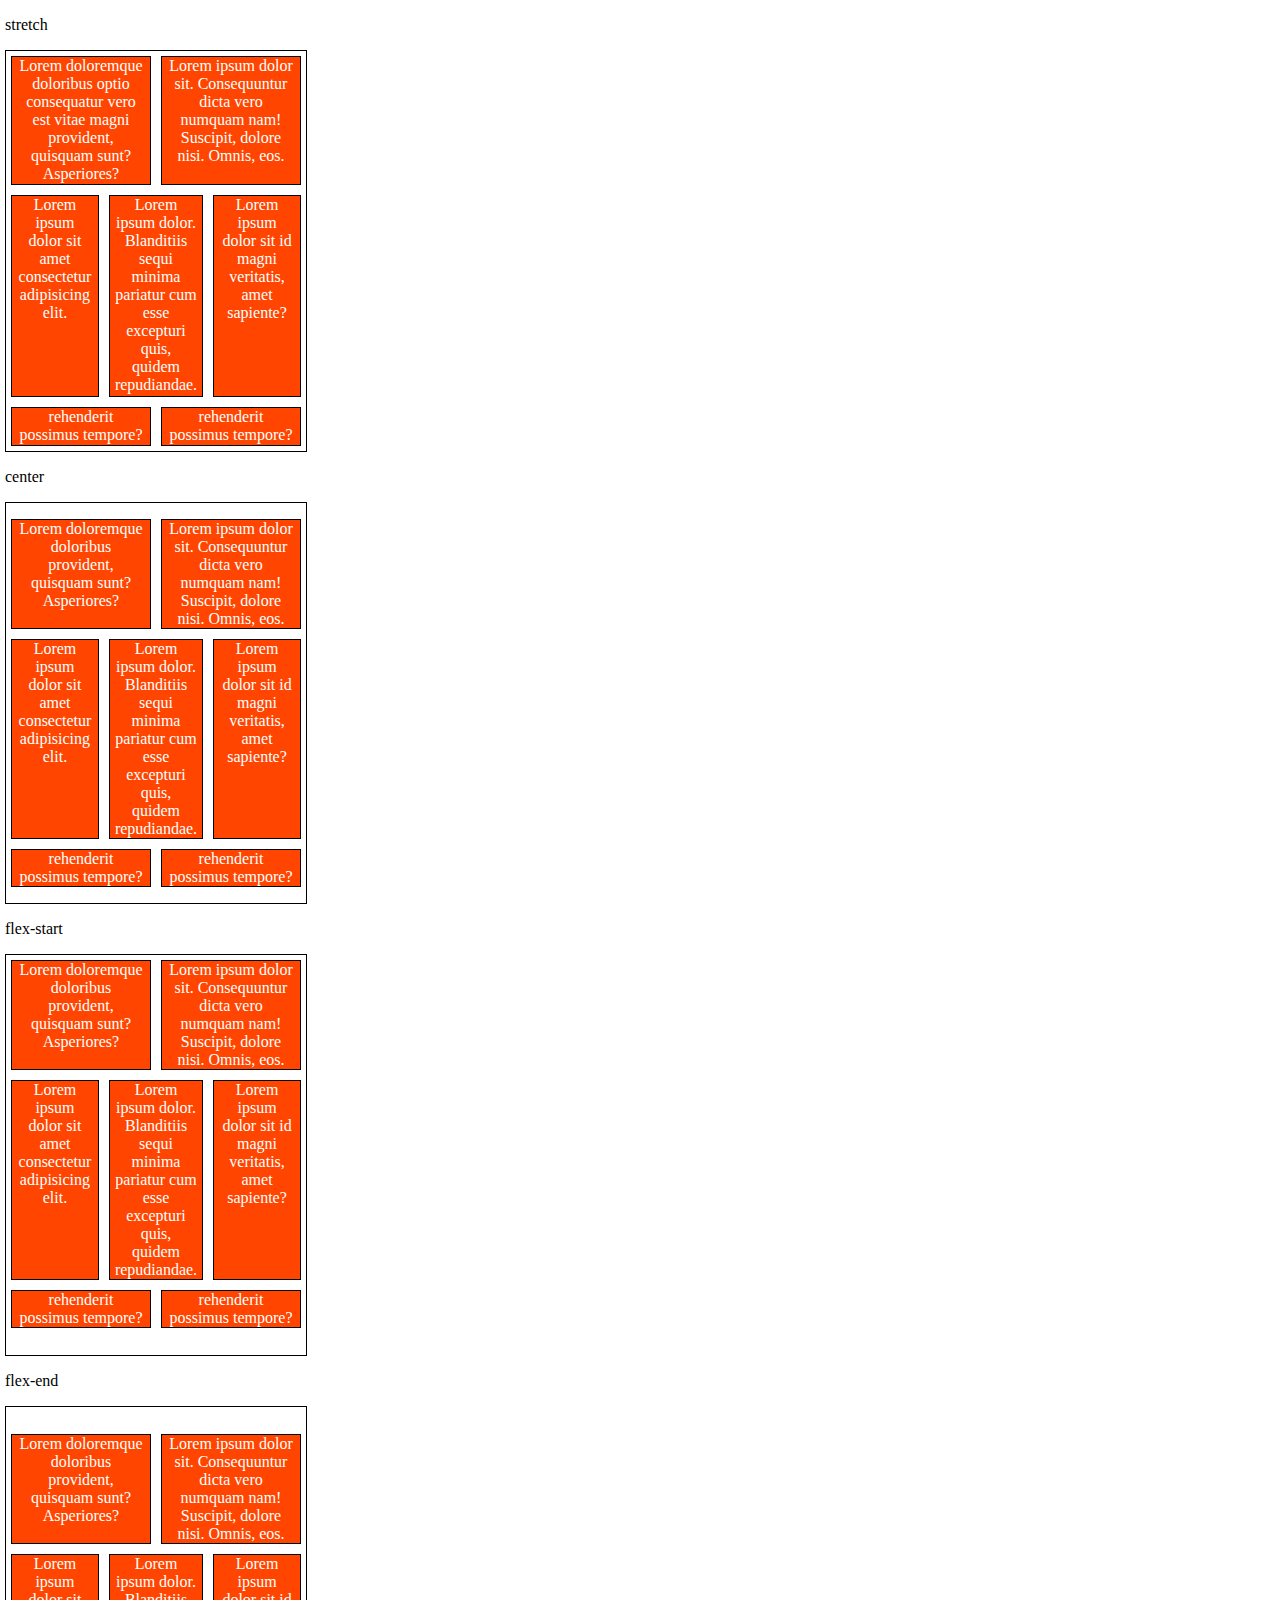
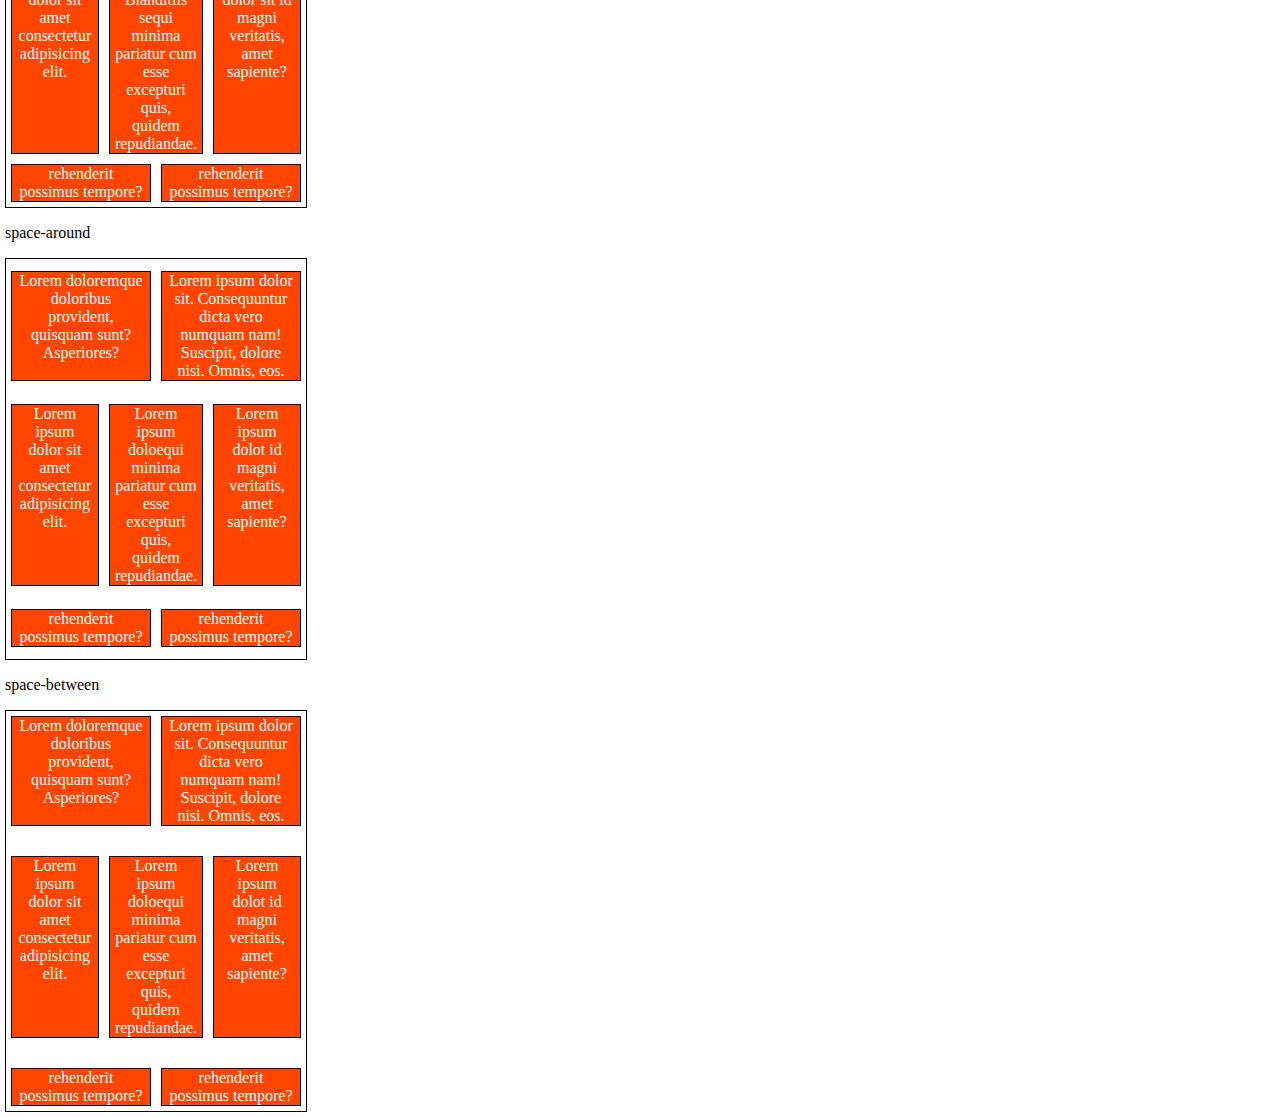
<file: flexbox-css-dio/6-align-content.html>
<!DOCTYPE html>
<html lang="en">
<head>
    <meta charset="UTF-8">
    <meta http-equiv="X-UA-Compatible" content="IE=edge">
    <meta name="viewport" content="width=device-width, initial-scale=1.0">
    <title>Fundamentos - align content</title>
    <style>
        
        body {
            background-color: white;
            color: black;
            margin: 5px;
        }

        .container {
            height: 400px;
            max-width: 300px;
            display: flex;
            flex-wrap: wrap;
            border: 1px solid black;
        }

        .item {
            background-color: orangered;
            padding: 0 5px;
            margin: 5px;
            flex: 1;
            text-align: center;
            color: white;
            border: 1px solid black;
        }

        .stretch {
            align-content: stretch;
        }

        .center {
            align-content: center;
        }

        .flex-start {
            align-content: flex-start;
        }

        .flex-end {
            align-content: flex-end;
        }

        .space-around {
            align-content: space-around;
        }

        .space-between {
            align-content: space-between;
        }
    </style>
</head>
<body>
    <p>stretch</p>
    <div class="container stretch">
        <div class="item">Lorem doloremque doloribus optio consequatur vero est vitae magni provident, quisquam sunt? Asperiores?</div>
        <div class="item">Lorem ipsum dolor sit. Consequuntur dicta vero numquam nam! Suscipit, dolore nisi. Omnis, eos.</div>
        <div class="item">Lorem ipsum dolor sit amet consectetur adipisicing elit.</div>
        <div class="item">Lorem ipsum dolor. Blanditiis sequi minima pariatur cum esse excepturi quis, quidem repudiandae.</div>
        <div class="item">Lorem ipsum dolor sit  id magni veritatis, amet sapiente?</div>
        <div class="item">rehenderit possimus tempore?</div>
        <div class="item">rehenderit possimus tempore?</div>
    </div>
    
    <p>center</p>
    <div class="container center">
        <div class="item">Lorem doloremque doloribus provident, quisquam sunt? Asperiores?</div>
        <div class="item">Lorem ipsum dolor sit. Consequuntur dicta vero numquam nam! Suscipit, dolore nisi. Omnis, eos.</div>
        <div class="item">Lorem ipsum dolor sit amet consectetur adipisicing elit.</div>
        <div class="item">Lorem ipsum dolor. Blanditiis sequi minima pariatur cum esse excepturi quis, quidem repudiandae.</div>
        <div class="item">Lorem ipsum dolor sit  id magni veritatis, amet sapiente?</div>
        <div class="item">rehenderit possimus tempore?</div>
        <div class="item">rehenderit possimus tempore?</div>
    </div>
    
    <p>flex-start</p>
    <div class="container flex-start">
        <div class="item">Lorem doloremque doloribus provident, quisquam sunt? Asperiores?</div>
        <div class="item">Lorem ipsum dolor sit. Consequuntur dicta vero numquam nam! Suscipit, dolore nisi. Omnis, eos.</div>
        <div class="item">Lorem ipsum dolor sit amet consectetur adipisicing elit.</div>
        <div class="item">Lorem ipsum dolor. Blanditiis sequi minima pariatur cum esse excepturi quis, quidem repudiandae.</div>
        <div class="item">Lorem ipsum dolor sit  id magni veritatis, amet sapiente?</div>
        <div class="item">rehenderit possimus tempore?</div>
        <div class="item">rehenderit possimus tempore?</div>
    </div>
    
    <p>flex-end</p>
    <div class="container flex-end">
        <div class="item">Lorem doloremque doloribus provident, quisquam sunt? Asperiores?</div>
        <div class="item">Lorem ipsum dolor sit. Consequuntur dicta vero numquam nam! Suscipit, dolore nisi. Omnis, eos.</div>
        <div class="item">Lorem ipsum dolor sit amet consectetur adipisicing elit.</div>
        <div class="item">Lorem ipsum dolor. Blanditiis sequi minima pariatur cum esse excepturi quis, quidem repudiandae.</div>
        <div class="item">Lorem ipsum dolor sit  id magni veritatis, amet sapiente?</div>
        <div class="item">rehenderit possimus tempore?</div>
        <div class="item">rehenderit possimus tempore?</div>
    </div>
    
    <p>space-around</p>
    <div class="container space-around">
        <div class="item">Lorem doloremque doloribus provident, quisquam sunt? Asperiores?</div>
        <div class="item">Lorem ipsum dolor sit. Consequuntur dicta vero numquam nam! Suscipit, dolore nisi. Omnis, eos.</div>
        <div class="item">Lorem ipsum dolor sit amet consectetur adipisicing elit.</div>
        <div class="item">Lorem ipsum doloequi minima pariatur cum esse excepturi quis, quidem repudiandae.</div>
        <div class="item">Lorem ipsum dolot  id magni veritatis, amet sapiente?</div>
        <div class="item">rehenderit possimus tempore?</div>
        <div class="item">rehenderit possimus tempore?</div>
    </div>
    
    <p>space-between</p>
    <div class="container space-between">
        <div class="item">Lorem doloremque doloribus provident, quisquam sunt? Asperiores?</div>
        <div class="item">Lorem ipsum dolor sit. Consequuntur dicta vero numquam nam! Suscipit, dolore nisi. Omnis, eos.</div>
        <div class="item">Lorem ipsum dolor sit amet consectetur adipisicing elit.</div>
        <div class="item">Lorem ipsum doloequi minima pariatur cum esse excepturi quis, quidem repudiandae.</div>
        <div class="item">Lorem ipsum dolot  id magni veritatis, amet sapiente?</div>
        <div class="item">rehenderit possimus tempore?</div>
        <div class="item">rehenderit possimus tempore?</div>
    </div>
</body>
</html>
</file>
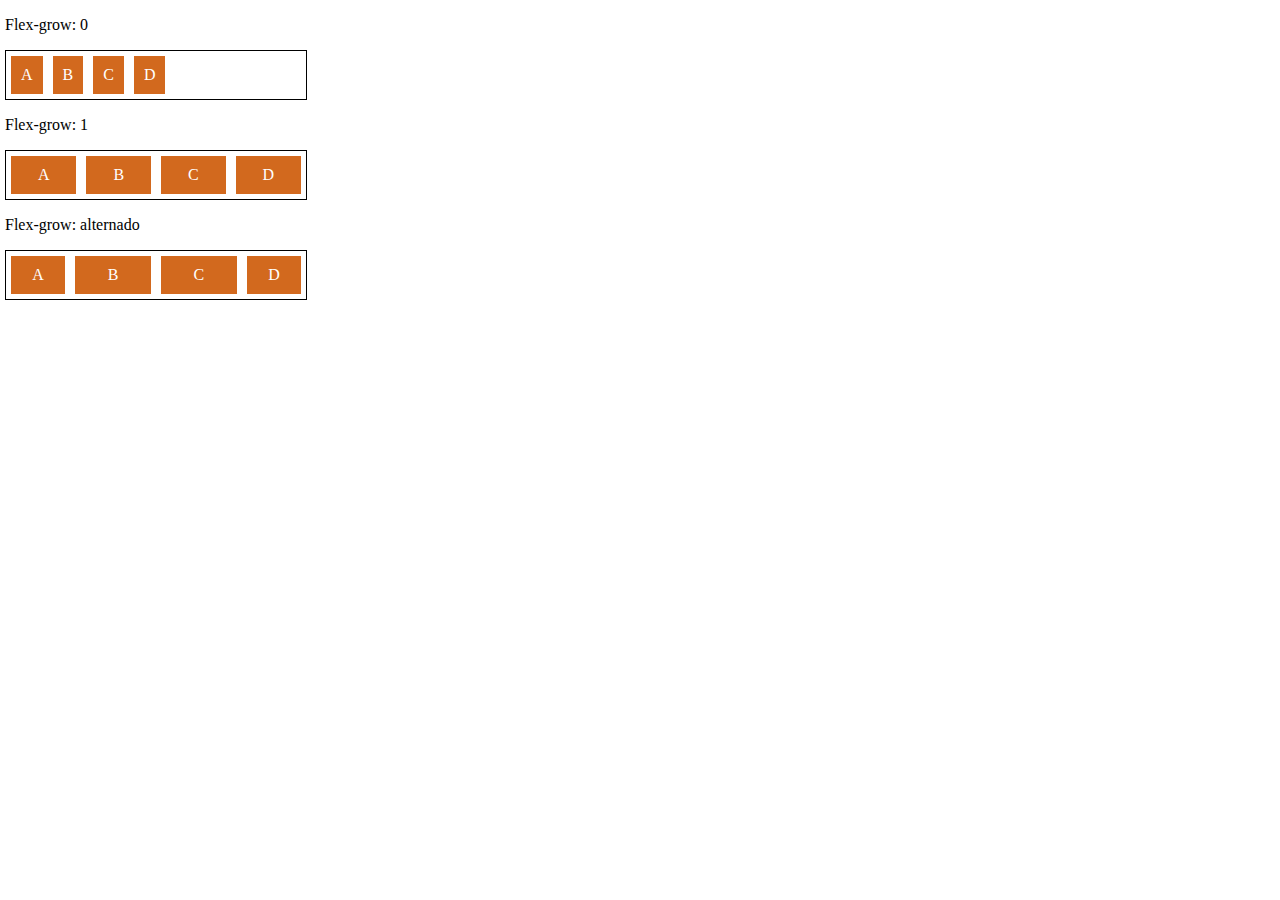
<file: flexbox-css-dio/7-flex-grow.html>
<!DOCTYPE html>
<html lang="en">

<head>
    <meta charset="UTF-8">
    <meta http-equiv="X-UA-Compatible" content="IE=edge">
    <meta name="viewport" content="width=device-width, initial-scale=1.0">
    <title>Fundamentos - Flex grow</title>
    <style>
        body {
            background-color: white;
            color: black;
            margin: 5px;
            margin-bottom: 20px;
        }

        .container {
            display: flex;
            border: 1px solid black;
            max-width: 300px;
        }

        .item {
            background-color: chocolate;
            margin: 5px;
            padding: 10px;
            text-align: center;
            color: white;
        }

        .fg-0 {
            flex-grow: 0;
        }

        .fg-1 {
            flex-grow: 1;
        }

        .fg-2 {
            flex-grow: 2;
        }

        .fg-3 {
            flex-grow: 3;
        }
    </style>
</head>

<body>
    <p>Flex-grow: 0</p>
    <div class="container">
        <div class="item fg-0">A</div>
        <div class="item fg-0">B</div>
        <div class="item fg-0">C</div>
        <div class="item fg-0">D</div>
    </div>

    <p>Flex-grow: 1</p>
    <div class="container">
        <div class="item fg-1">A</div>
        <div class="item fg-1">B</div>
        <div class="item fg-1">C</div>
        <div class="item fg-1">D</div>
    </div>

    <p>Flex-grow: alternado</p>
    <div class="container">
        <div class="item fg-1">A</div>
        <div class="item fg-2">B</div>
        <div class="item fg-2">C</div>
        <div class="item fg-1">D</div>
    </div>
</body>

</html>
</file>
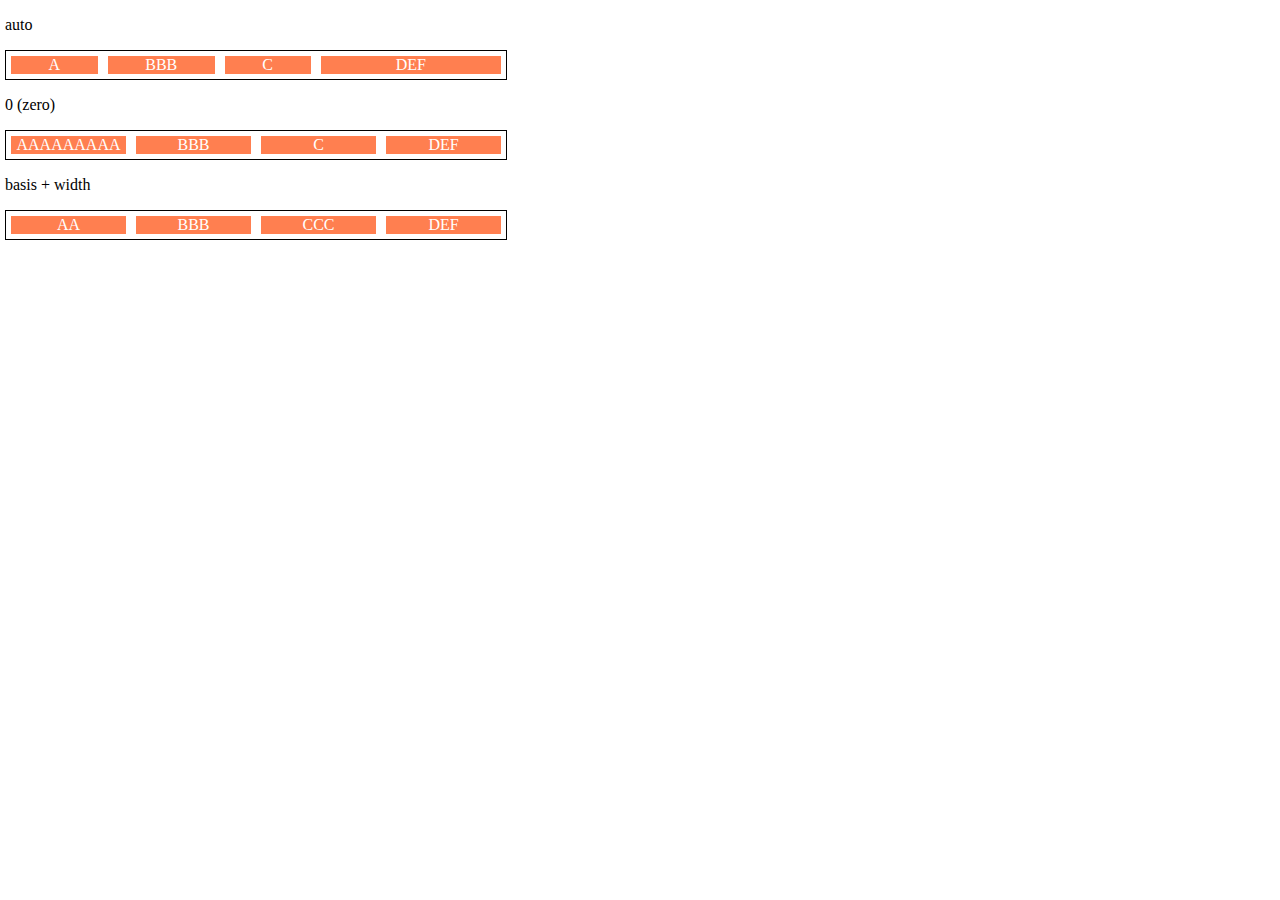
<file: flexbox-css-dio/8-flex-basic.html>
<!DOCTYPE html>
<html lang="en">

<head>
    <meta charset="UTF-8">
    <meta name="viewport" content="width=device-width, initial-scale=1.0">
    <title>Fundamentos - flex basis</title>

    <style>
        body {
            background-color: white;
            color: black;
            margin: 5px;
        }

        .flex-container {
            max-width: 500px;
            border: 1px solid black;
            display: flex;
        }

        .items {
            background-color: coral;
            color: white;
            text-align: center;
            margin: 5px;
        }

        .bauto {
            flex-basis: auto;
        }

        .fg-0 {
            flex-grow: 0;
        }

        .fg-1 {
            flex-grow: 1;
        }

        .fg-2 {
            flex-grow: 2;
        }

        .b-0 {
            flex-basis: 0;
        }

        .w100 {
            flex-basis: 50px;
        }
    </style>
</head>

<body>
    <p>auto</p>
    <div class="flex-container">
        <div class="items bauto fg-1">A</div>
        <div class="items bauto fg-1">BBB</div>
        <div class="items bauto fg-1">C</div>
        <div class="items bauto fg-2">DEF</div>
    </div>

    <p>0 (zero)</p>
    <div class="flex-container">
        <div class="items b-0 fg-1">AAAAAAAAA</div>
        <div class="items b-0 fg-1">BBB</div>
        <div class="items b-0 fg-1">C</div>
        <div class="items b-0 fg-1">DEF</div>
    </div>

    <p>basis + width</p>
    <div class="flex-container">
        <div class="items w100 fg-2">AA</div>
        <div class="items w100 fg-2">BBB</div>
        <div class="items w100 fg-2">CCC</div>
        <div class="items w100 fg-2">DEF</div>
    </div>
</body>

</html>
</file>
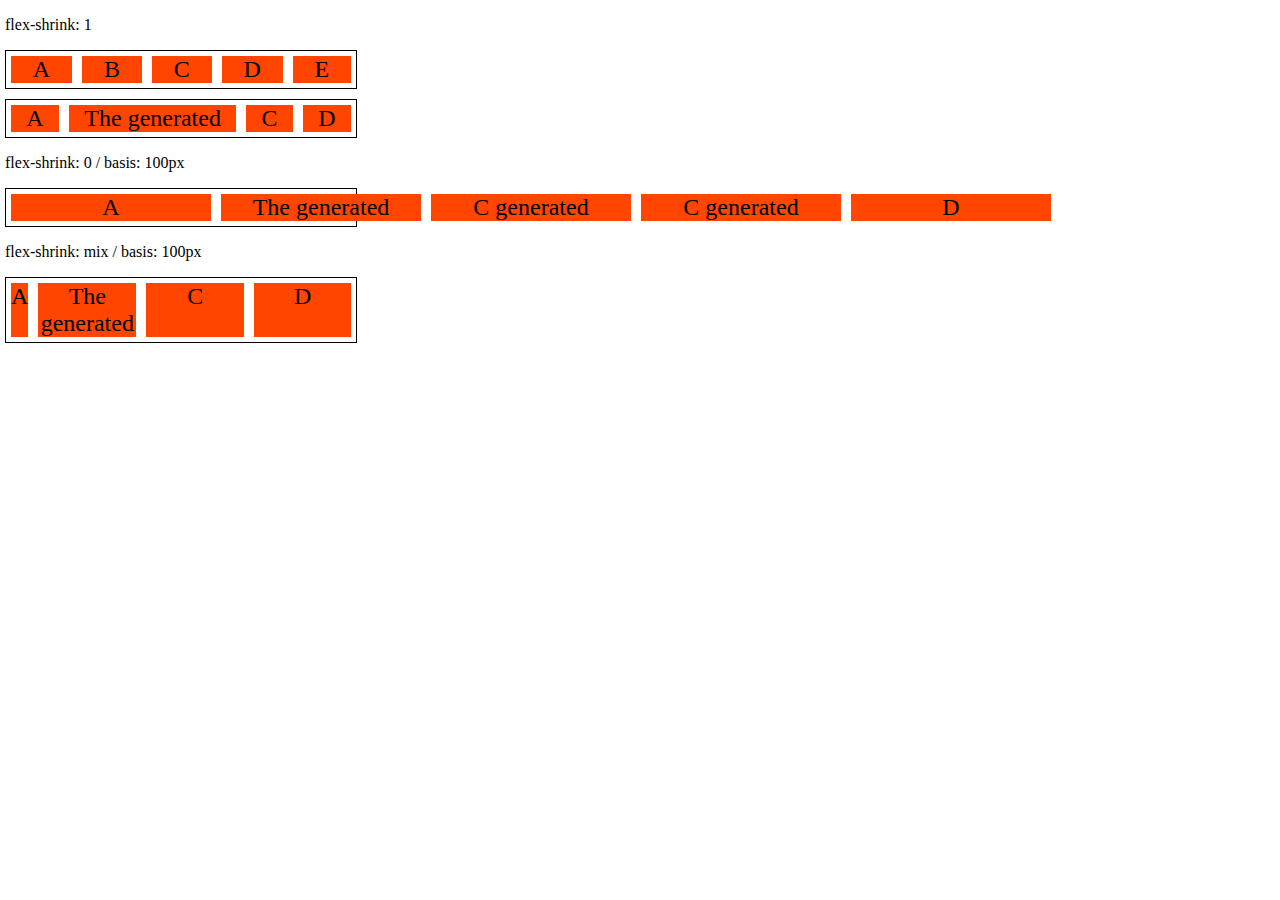
<file: flexbox-css-dio/9-flex-shrik.html>
<!DOCTYPE html>
<html lang="en">

<head>
    <meta charset="UTF-8">
    <meta name="viewport" content="width=device-width, initial-scale=1.0">
    <title>Fundamentos - flex shrink</title>
    <style>
        body {
            background-color: white;
            color: black;
            margin: 5px;
        }

        .flex-container {
            display: flex;
            border: 1px solid black;
            max-width: 350px;
            margin-bottom: 10px;
        }

        .item {
            background-color: orangered;
            font-size: 24px;
            text-align: center;
            margin: 5px;
        }

        .s-1 {
            flex-shrink: 1;
        }

        .fg-1 {
            flex-grow: 1;
        }

        .s-0 {
            flex-shrink: 0;
            flex-basis: 200px;
        }

        .s-2 {
            flex-shrink: 2;
            flex-basis: 100px;
        }

        .s-3 {
            flex-shrink: 3;
            flex-basis: 100px;
        }
    </style>
</head>

<body>
    <p>flex-shrink: 1</p>
    <div class="flex-container">
        <div class="item s-1 fg-1">A</div>
        <div class="item s-1 fg-1">B</div>
        <div class="item s-1 fg-1">C</div>
        <div class="item s-1 fg-1">D</div>
        <div class="item s-1 fg-1">E</div>
    </div>
    <div class="flex-container">
        <div class="item s-1 fg-1">A</div>
        <div class="item s-1 fg-1">The generated</div>
        <div class="item s-1 fg-1">C</div>
        <div class="item s-1 fg-1">D</div>
    </div>

    <p>flex-shrink: 0 / basis: 100px</p>
    <div class="flex-container">
        <div class="item s-0 fg-1">A</div>
        <div class="item s-0 fg-1">The generated</div>
        <div class="item s-0 fg-1">C generated</div>
        <div class="item s-0 fg-1">C generated</div>
        <div class="item s-0 fg-1">D</div>
    </div>

    <p>flex-shrink: mix / basis: 100px</p>
    <div class="flex-container">
        <div class="item s-1 fg-1">A</div>
        <div class="item s-2 fg-1">The generated</div>
        <div class="item s-2 fg-1">C</div>
        <div class="item s-3 fg-1">D</div>
    </div>
</body>

</html>
</file>
<file: flex-projeto/style.css>
* {
    margin: 0;
    padding: 0;
    font-family: 'Open Sans', sans-serif;
}

ul {
    list-style: none;
    margin: 0;
    padding: 0;
}

ul li a {
    text-decoration: none;
}

div img {
    display: block;
    width: 100%;
}

.flex-container {
    display: flex;
    max-width: 992px;
    margin: auto;
    width: 100%;
    min-width: 320px;
}

header {
    background-color: #122A57;
    height: 100px;
    display: flex;
    align-items: center;
    color: #fff;
}

header .list-items {
    display: flex;
    max-width: 260px;
    width: 100%;
    justify-content: space-between;
    align-items: center;
}

.list-items li a {
    color: #fff
}

header .menu {
    justify-content: space-between;
}

.apresentacao {
    height: 100vh;
    align-items: center;
    justify-content: space-between;
}

.apresentacao .texto-apresentacao {
    min-height: 200px;
}

.texto-apresentacao h1 {
    color: #122A57;
    font-size: 48px;
    margin-bottom: 10px;
}

.btn {
    background-color: #122A57;
    color: #fff;
    text-align: center;
    border-radius: 30px;
    width: 220px;
    display: block;
    text-decoration: none;
    height: 50px;
    line-height: 50px;
    margin-top: 10px;
    margin-bottom: 10px;
}

#quem-somos {
    flex-direction: row-reverse;
    align-items: center;
    justify-content: space-between;
}

#quem-somos h2 {
    font-size: 32px;
    color: #122A57;
    display: flex;
    margin-bottom: 20px;
}

#quem-somos h2::before {
    content: "";
    height: 50px;
    width: 5px;
    margin-right: 5px;
    background-color: #122A57;
    position: relative;
}

#quem-somos p {
    margin-bottom: 10px;
    width: 90%;
}

#quem-somos img {
    min-width: 420px;
}

.container-externo {
    background-color: #122A57;
    width: 100%;
}

#servicos {
    flex-direction: column;
    padding-top: 50px;
    padding-bottom: 100px;
}

#servicos h2 {
    color: #fff;
    font-size: 32px;
    margin-bottom: 20px;
}

.list-servicos {
    display: flex;
    justify-content: space-between;
}

.list-servicos .item-servico {
    text-align: center;
}

.item-servico a {
    width: 220px;
    background-color: #fff;
    border-radius: 30px;
    height: 50px;
    text-align: center;
    line-height: 50px;
    margin-top: 20px;
    padding: 5px 10px;
    color: #122A57;
    font-size: 12px;
    text-decoration: none;
    font-weight: 700;
}

.item-servico p {
    font-weight: 700;
    font-size: 18px;
    color: #fff;
    margin-top: 20px;
}

.item-servico img {
    width: 80%;
    margin: auto;
}

#planos {
    flex-direction: column;
    padding-top: 50px;
    padding-bottom: 100px;
}

#planos h2 {
    font-size: 32px;
}

.list-planos {
    display: flex;
    align-items: flex-end;
    justify-content: space-between;
}

.item-plano {
    flex: 1;
    border: 5px solid #122A57;
    margin-right: 20px;
    padding: 10px;
    max-width: 240px;
}

.item.plano .btn {
    margin: auto;
    margin-bottom: 20px;
}

.item-plano h3 {
    font-size: 24px;
    display: flex;
    flex-direction: column;
    text-align: center;
    margin-top: 20px;
}

.item-plano h3::after {
    content: "";
    background-color: #122A57;
    width: 100%;
    height: 3px;
    margin-top: 20px;
    margin-bottom: 10px;
}

.item-plano ul {
    padding: 10px 20px;
    display: flex;
    flex-direction: column;
    margin-bottom: 10px;
}

.item-plano ul li {
    display: flex;
    flex-wrap: nowrap;
    align-items: center;
}

.item-plano ul li::before {
    content: "";
    width: 10px;
    height: 10px;
    background-color: #122A57;
    margin-right: 5px;
}

footer {
    background-color: #122A57;
    height: 70px;
    display: flex;
    align-items: center;
}

footer .footer {
    justify-content: space-between;
    color: #fff;
}

/* mobile */

@media(max-width: 992px) {
    .flex-container {
        flex-direction: column;
    }
    .apresentacao {
        flex-direction: column-reverse;
    }
    .apresentacao .texto-apresentacao {
        width: 100%;
    }
    #quem-somos {
        flex-direction: column-reverse;
    }
    #quem-somos img {
        min-width: 320px;
        margin: auto;
    }
    .list-servicos {
        flex-direction: column;
    }
    .item-servico img {
        width: 50%;
        margin: auto;
    }
    .list-planos {
        flex-direction: column;
        align-items: flex-start;
        margin-bottom: 20px;
    }
    .list-planos .item-plano {
        max-width: 90%;
        margin: auto;
        width: 100%;
        margin-bottom: 20px;
    }
}
</file>
